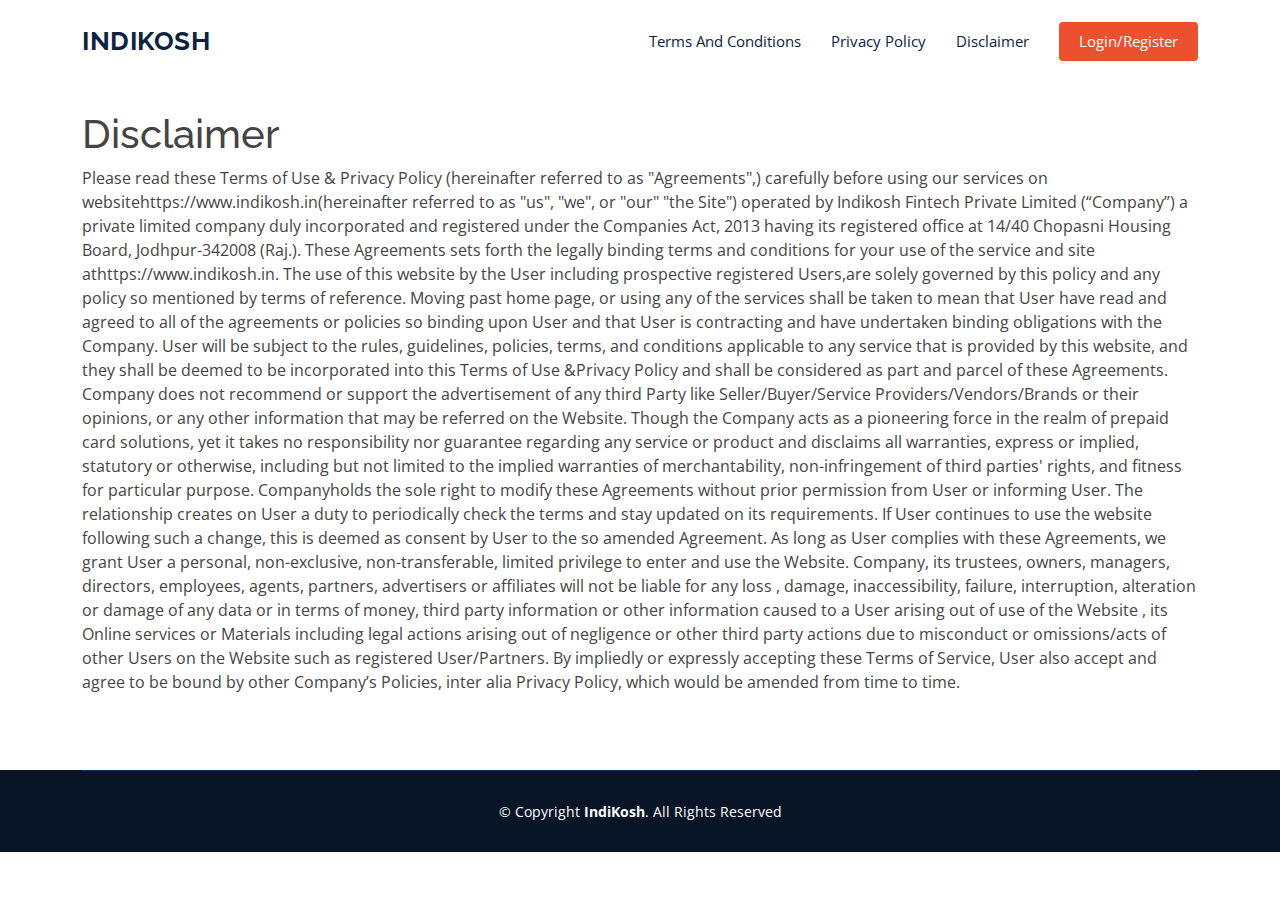
<file: Disclaimer.html>
<!DOCTYPE html>
<html lang="en">

<head>
    <meta charset="utf-8">
    <meta content="width=device-width, initial-scale=1.0" name="viewport">

    <title>IndiKosh</title>
    <meta content="" name="description">
    <meta content="" name="keywords">

    <!-- Favicons -->
    <link href="#" rel="icon">
    <link href="#" rel="apple-touch-icon">

    <!-- Google Fonts -->
    <link
        href="https://fonts.googleapis.com/css?family=Open+Sans:300,300i,400,400i,600,600i,700,700i|Raleway:300,300i,400,400i,500,500i,600,600i,700,700i|Poppins:300,300i,400,400i,500,500i,600,600i,700,700i"
        rel="stylesheet">

    <!-- Vendor CSS Files -->
    <link href="assets/vendor/animate.css/animate.min.css" rel="stylesheet">
    <link href="assets/vendor/aos/aos.css" rel="stylesheet">
    <link href="assets/vendor/bootstrap/css/bootstrap.min.css" rel="stylesheet">
    <link href="assets/vendor/bootstrap-icons/bootstrap-icons.css" rel="stylesheet">
    <link href="assets/vendor/boxicons/css/boxicons.min.css" rel="stylesheet">
    <link href="assets/vendor/glightbox/css/glightbox.min.css" rel="stylesheet">
    <link href="assets/vendor/remixicon/remixicon.css" rel="stylesheet">
    <link href="assets/vendor/swiper/swiper-bundle.min.css" rel="stylesheet">

    <!-- Template Main CSS File -->
    <link href="assets/css/style.css" rel="stylesheet">

    <!-- =======================================================
  * Template Name: Multi
  * Updated: Sep 18 2023 with Bootstrap v5.3.2
  * Template URL: https://bootstrapmade.com/multi-responsive-bootstrap-template/
  * Author: BootstrapMade.com
  * License: https://bootstrapmade.com/license/
  ======================================================== -->
</head>

<body>

    <!-- ======= Header ======= -->
    <header id="header" class="fixed-top">
        <div class="container d-flex align-items-center justify-content-between">

            <h1 class="logo"><a href="index.html">Indikosh</a></h1>
            <!-- Uncomment below if you prefer to use an image logo -->
            <!-- <a href="index.html" class="logo"><img src="assets/img/logo.png" alt="" class="img-fluid"></a>-->

            <nav id="navbar" class="navbar">
                <ul>
                    <li><a class="nav-link scrollto" href="terms and condition.html">Terms And Conditions</a></li>
          <li><a class="nav-link scrollto " href="privacy.html">Privacy Policy</a></li>
          <li><a class="nav-link scrollto" href="Disclaimer.html">Disclaimer</a></li>


                    
                    <li><a class="getstarted scrollto" href="https://app.indikosh.in">Login/Register</a></li>
                </ul>
                <i class="bi bi-list mobile-nav-toggle"></i>
            </nav><!-- .navbar -->

        </div>
    </header><!-- End Header -->
    <section style="margin-top: 50px;">
        <div class="container">
            <div class="row">
                <div class="col-lg-12 col-md-12 mb-12">
                    <h1>Disclaimer</h1>
                    <p>Please read these Terms of Use & Privacy Policy (hereinafter referred to as "Agreements",) carefully before using our services on websitehttps://www.indikosh.in(hereinafter referred to as "us", "we", or "our" "the Site") operated by Indikosh Fintech Private Limited (“Company”) a private limited company duly incorporated and registered under the Companies Act, 2013 having its registered office at 14/40 Chopasni Housing Board, Jodhpur-342008 (Raj.). These Agreements sets forth the legally binding terms and conditions for your use of the service and site athttps://www.indikosh.in. 
                        The use of this website by the User including prospective registered Users,are solely governed by this policy and any policy so mentioned by terms of reference. Moving past home page, or using any of the services shall be taken to mean that User have read and agreed to all of the agreements or policies so binding upon User and that User is contracting and have undertaken binding obligations with the Company.
                        User will be subject to the rules, guidelines, policies, terms, and conditions applicable to any service that is provided by this website, and they shall be deemed to be incorporated into this Terms of Use &Privacy Policy and shall be considered as part and parcel of these Agreements. 
                        Company does not recommend or support the advertisement of any third Party like Seller/Buyer/Service Providers/Vendors/Brands or their opinions, or any other information that may be referred on the Website. Though the Company acts as a pioneering force in the realm of prepaid card solutions, yet it takes no responsibility nor guarantee regarding any service or product and disclaims all warranties, express or implied, statutory or otherwise, including but not limited to the implied warranties of merchantability, non-infringement of third parties' rights, and fitness for particular purpose. 
                        Companyholds the sole right to modify these Agreements without prior permission from User or informing User. The relationship creates on User a duty to periodically check the terms and stay updated on its requirements.  If User continues to use the website following such a change, this is deemed as consent by User to the so amended Agreement. As long as User complies with these Agreements, we grant User a personal, non-exclusive, non-transferable, limited privilege to enter and use the Website.
                        Company, its trustees, owners, managers, directors, employees, agents, partners, advertisers or affiliates will not be liable for any loss , damage, inaccessibility, failure, interruption, alteration or damage of any data or in terms of money, third party information or other information caused to a User arising out of use of the Website , its Online services or Materials including legal actions arising out of negligence or other third party actions due to misconduct or omissions/acts of other Users on the Website such as registered User/Partners.
                        By impliedly or expressly accepting these Terms of Service, User also accept and agree to be bound by other Company’s Policies, inter alia Privacy Policy, which would be amended from time to time. 
                        </p>

    </section>



    <!-- ======= Footer ======= -->
    <footer id="footer">
        <!-- <div class="footer-top">
      <div class="container">
        <div class="row">

          <div class="col-lg-4 col-md-6">
            <div class="footer-info">
              <h3>IndiKosh</h3>
              <p class="pb-3"><em>Qui repudiandae et eum dolores alias sed ea. Qui suscipit veniam excepturi quod.</em></p>
              <p>
                A108 Adam Street <br>
                NY 535022, USA<br><br>
                <strong>Phone:</strong> +1 5589 55488 55<br>
                <strong>Email:</strong> info@example.com<br>
              </p>
              <div class="social-links mt-3">
                <a href="#" class="twitter"><i class="bx bxl-twitter"></i></a>
                <a href="#" class="facebook"><i class="bx bxl-facebook"></i></a>
                <a href="#" class="instagram"><i class="bx bxl-instagram"></i></a>
                
                <a href="#" class="linkedin"><i class="bx bxl-linkedin"></i></a>
              </div>
            </div>
          </div>

          <div class="col-lg-3 col-md-6 footer-links">
            <h4>Useful Links</h4>
            <ul>
              <li><i class="bx bx-chevron-right"></i> <a href="#">Privacy Policy</a></li>
              <li><i class="bx bx-chevron-right"></i> <a href="#">Terms and Conditions</a></li>
              <li><i class="bx bx-chevron-right"></i> <a href="#">Refung Policy</a></li>
              <li><i class="bx bx-chevron-right"></i> <a href="#">Conatct Us</a></li>
              
            </ul>
          </div> -->



        <!-- <div class="col-lg-4 col-md-6 footer-newsletter">
            <h4>Our Newsletter</h4>
            <p>Tamen quem nulla quae legam multos aute sint culpa legam noster magna</p>
            <form action="" method="post">
              <input type="email" name="email"><input type="submit" value="Subscribe">
            </form>

          </div>

        </div>
      </div>
    </div> -->

        <div class="container">
            <div class="copyright">
                &copy; Copyright <strong><span>IndiKosh</span></strong>. All Rights Reserved
            </div>

        </div>
    </footer><!-- End Footer -->

    <div id="preloader"></div>
    <a href="#" class="back-to-top d-flex align-items-center justify-content-center"><i
            class="bi bi-arrow-up-short"></i></a>

    <!-- Vendor JS Files -->
    <script src="assets/vendor/purecounter/purecounter_vanilla.js"></script>
    <script src="assets/vendor/aos/aos.js"></script>
    <script src="assets/vendor/bootstrap/js/bootstrap.bundle.min.js"></script>
    <script src="assets/vendor/glightbox/js/glightbox.min.js"></script>
    <script src="assets/vendor/isotope-layout/isotope.pkgd.min.js"></script>
    <script src="assets/vendor/swiper/swiper-bundle.min.js"></script>
    <script src="assets/vendor/php-email-form/validate.js"></script>

    <!-- Template Main JS File -->
    <script src="assets/js/main.js"></script>

</body>

</html>
</file>
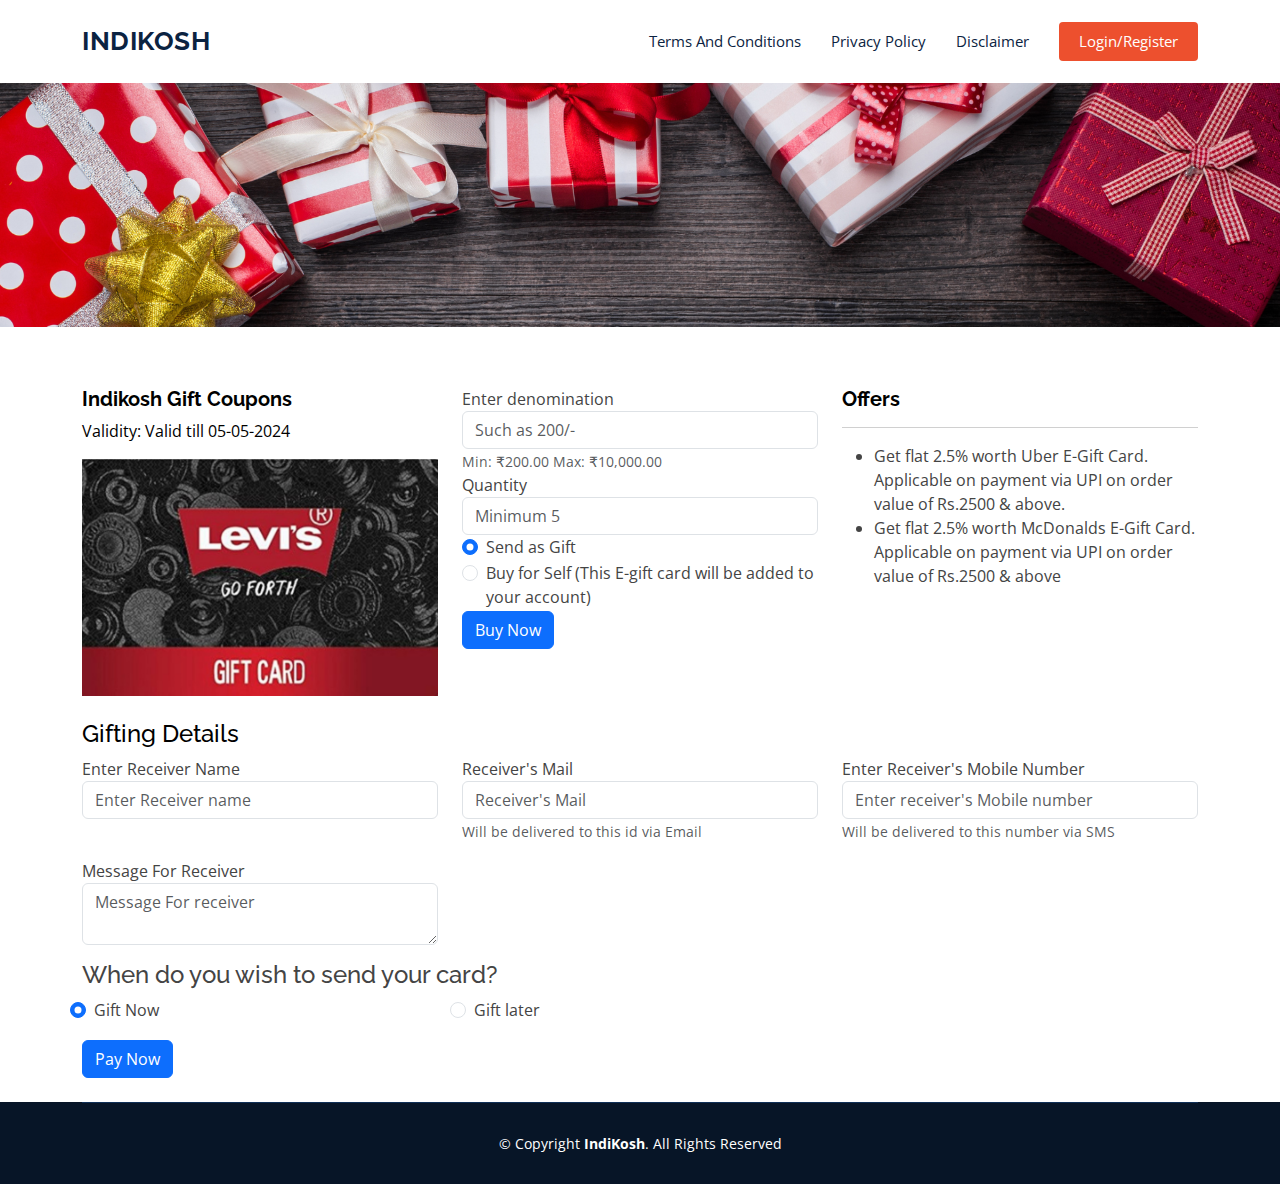
<file: pay.html>
<!DOCTYPE html>
<html lang="en">

<head>
  <meta charset="utf-8">
  <meta content="width=device-width, initial-scale=1.0" name="viewport">

  <title>IndiKosh</title>
  <meta content="" name="description">
  <meta content="" name="keywords">

  <!-- Favicons -->
  <link href="#" rel="icon">
  <link href="#" rel="apple-touch-icon">

  <!-- Google Fonts -->
  <link href="https://fonts.googleapis.com/css?family=Open+Sans:300,300i,400,400i,600,600i,700,700i|Raleway:300,300i,400,400i,500,500i,600,600i,700,700i|Poppins:300,300i,400,400i,500,500i,600,600i,700,700i" rel="stylesheet">

  <!-- Vendor CSS Files -->
  <link href="assets/vendor/animate.css/animate.min.css" rel="stylesheet">
  <link href="assets/vendor/aos/aos.css" rel="stylesheet">
  <link href="assets/vendor/bootstrap/css/bootstrap.min.css" rel="stylesheet">
  <link href="assets/vendor/bootstrap-icons/bootstrap-icons.css" rel="stylesheet">
  <link href="assets/vendor/boxicons/css/boxicons.min.css" rel="stylesheet">
  <link href="assets/vendor/glightbox/css/glightbox.min.css" rel="stylesheet">
  <link href="assets/vendor/remixicon/remixicon.css" rel="stylesheet">
  <link href="assets/vendor/swiper/swiper-bundle.min.css" rel="stylesheet">

  <!-- Template Main CSS File -->
  <link href="assets/css/style.css" rel="stylesheet">

  <!-- =======================================================
  * Template Name: Multi
  * Updated: Sep 18 2023 with Bootstrap v5.3.2
  * Template URL: https://bootstrapmade.com/multi-responsive-bootstrap-template/
  * Author: BootstrapMade.com
  * License: https://bootstrapmade.com/license/
  ======================================================== -->
</head>

<body>

  <!-- ======= Header ======= -->
  <header id="header" class="fixed-top">
    <div class="container d-flex align-items-center justify-content-between">

      <h1 class="logo"><a href="index.html">Indikosh</a></h1>
      <!-- Uncomment below if you prefer to use an image logo -->
      <!-- <a href="index.html" class="logo"><img src="assets/img/logo.png" alt="" class="img-fluid"></a>-->

      <nav id="navbar" class="navbar">
        <ul>
            <li><a class="nav-link scrollto" href="terms and condition.html">Terms And Conditions</a></li>
            <li><a class="nav-link scrollto " href="#">Privacy Policy</a></li>
            <li><a class="nav-link scrollto" href="Disclaimer.html">Disclaimer</a></li>
            
              
            
            
            <li><a class="getstarted scrollto" href="https://app.indikosh.in">Login/Register</a></li>
        </ul>
        <i class="bi bi-list mobile-nav-toggle"></i>
      </nav><!-- .navbar -->

    </div>
  </header>
  <section >
   
<img src="assets/img/slide/slide-4.png" width="100%" height="100%">

     

  </section>
  
    

    
    
    
  <div class="container">
    <div class="row">
        <div class="col-lg-4 col-md-6 mb-4">
            <h5 style="color: black;"><b>Indikosh Gift Coupons</b></h5>
            <p style="color: black;">Validity: Valid till 05-05-2024</p>
            <img src="assets/img/portfolio/portfolio-41.png" class="img-fluid" alt="Gift Coupons">
        </div>

        <div class="col-lg-4 col-md-6 mb-4">
            <form>
                <div class="form-group">
                    <label for="exampleInputEmail1">Enter denomination</label>
                    <input type="number" class="form-control" id="exampleInputEmail1" aria-describedby="emailHelp"
                        placeholder="Such as 200/-" required>
                    <small id="emailHelp" class="form-text text-muted">Min: ₹200.00 Max: ₹10,000.00</small>
                </div>
                <div class="form-group">
                    <label for="exampleInputPassword1">Quantity</label>
                    <input type="number" class="form-control" id="exampleInputPassword1" placeholder="Minimum 5"
                        required>
                </div>
                <div class="form-check">
                    <input class="form-check-input" type="radio" name="exampleRadios" id="exampleRadios1" value="option1"
                        checked>
                    <label class="form-check-label" for="exampleRadios1">
                        Send as Gift
                    </label>
                </div>
                <div class="form-check">
                    <input class="form-check-input" type="radio" name="exampleRadios" id="exampleRadios2" value="option2">
                    <label class="form-check-label" for="exampleRadios2">
                        Buy for Self (This E-gift card will be added to your account)
                    </label>
                </div>

                <button type="submit" class="btn btn-primary">Buy Now</button>
            </form>
        </div>

        <div class="col-lg-4 mb-4">
            <h5 style="color: black;"><b>Offers</b></h5>
            <hr>
            <ul>
                <li>Get flat 2.5% worth Uber E-Gift Card. Applicable on payment via UPI on order value of Rs.2500 &
                    above.</li>
                <li>Get flat 2.5% worth McDonalds E-Gift Card. Applicable on payment via UPI on order value of Rs.2500 &
                    above</li>
            </ul>
        </div>
    </div>
</div>

<div class="col-lg-12 col-md-12 mb-4">
    <form>
        <!-- Gifting Details Section -->
        <div class="container">
            <div class="row">
                <div class="col-12">
                    <h4 style="color: black;">Gifting Details</h4>
                </div>
                <div class="form-group col-lg-4 col-md-6">
                    <label for="receiverName">Enter Receiver Name</label>
                    <input type="text" class="form-control" id="receiverName" placeholder="Enter Receiver name" required>
                </div>
                <div class="form-group col-lg-4 col-md-6">
                    <label for="receiverEmail">Receiver's Mail</label>
                    <input type="email" class="form-control" id="receiverEmail" placeholder="Receiver's Mail" required>
                    <small class="form-text text-muted">Will be delivered to this id via Email</small>
                </div>
                <div class="form-group col-lg-4 col-md-6">
                    <label for="receiverMobile">Enter Receiver's Mobile Number</label>
                    <input type="number" class="form-control" id="receiverMobile" placeholder="Enter receiver's Mobile number" required>
                    <small class="form-text text-muted">Will be delivered to this number via SMS</small>
                </div>
            </div>
        </div>

        <!-- Message for Receiver Section -->
        <div class="container mt-3">
            <div class="row">
                <div class="form-group col-lg-4 col-md-6">
                    <label for="message">Message For Receiver</label>
                    <textarea class="form-control" id="message" placeholder="Message For receiver" required></textarea>
                </div>
            </div>
        </div>

        <!-- Gift Timing Section -->
        <div class="container mt-3">
            <div class="row">
                <div class="col-12">
                    <h4>When do you wish to send your card?</h4>
                </div>
                <div class="form-check col-lg-4 col-md-6">
                    <input class="form-check-input" type="radio" name="exampleRadios" id="exampleRadios1" value="option1" checked>
                    <label class="form-check-label" for="exampleRadios1">Gift Now</label>
                </div>
                <div class="form-check col-lg-4 col-md-6">
                    <input class="form-check-input" type="radio" name="exampleRadios" id="exampleRadios2" value="option2">
                    <label class="form-check-label" for="exampleRadios2">Gift later</label>
                </div>
                <div class="form-group col-12">
                    <button type="submit" class="btn btn-primary mt-3">Pay Now</button>
                </div>
            </div>
        </div>
    </form>
</div>

















  
  
  <footer id="footer">
    <div class="container">
        <div class="copyright">
          &copy; Copyright <strong><span>IndiKosh</span></strong>. All Rights Reserved
        </div>
       
      </div>
    </footer><!-- End Footer -->

  
    <div id="preloader"></div>
    <a href="#" class="back-to-top d-flex align-items-center justify-content-center"><i class="bi bi-arrow-up-short"></i></a>
  
    <!-- Vendor JS Files -->
    <script src="assets/vendor/purecounter/purecounter_vanilla.js"></script>
    <script src="assets/vendor/aos/aos.js"></script>
    <script src="assets/vendor/bootstrap/js/bootstrap.bundle.min.js"></script>
    <script src="assets/vendor/glightbox/js/glightbox.min.js"></script>
    <script src="assets/vendor/isotope-layout/isotope.pkgd.min.js"></script>
    <script src="assets/vendor/swiper/swiper-bundle.min.js"></script>
    <script src="assets/vendor/php-email-form/validate.js"></script>
  
    <!-- Template Main JS File -->
    <script src="assets/js/main.js"></script>
  
  </body>
  
  </html>
</file>
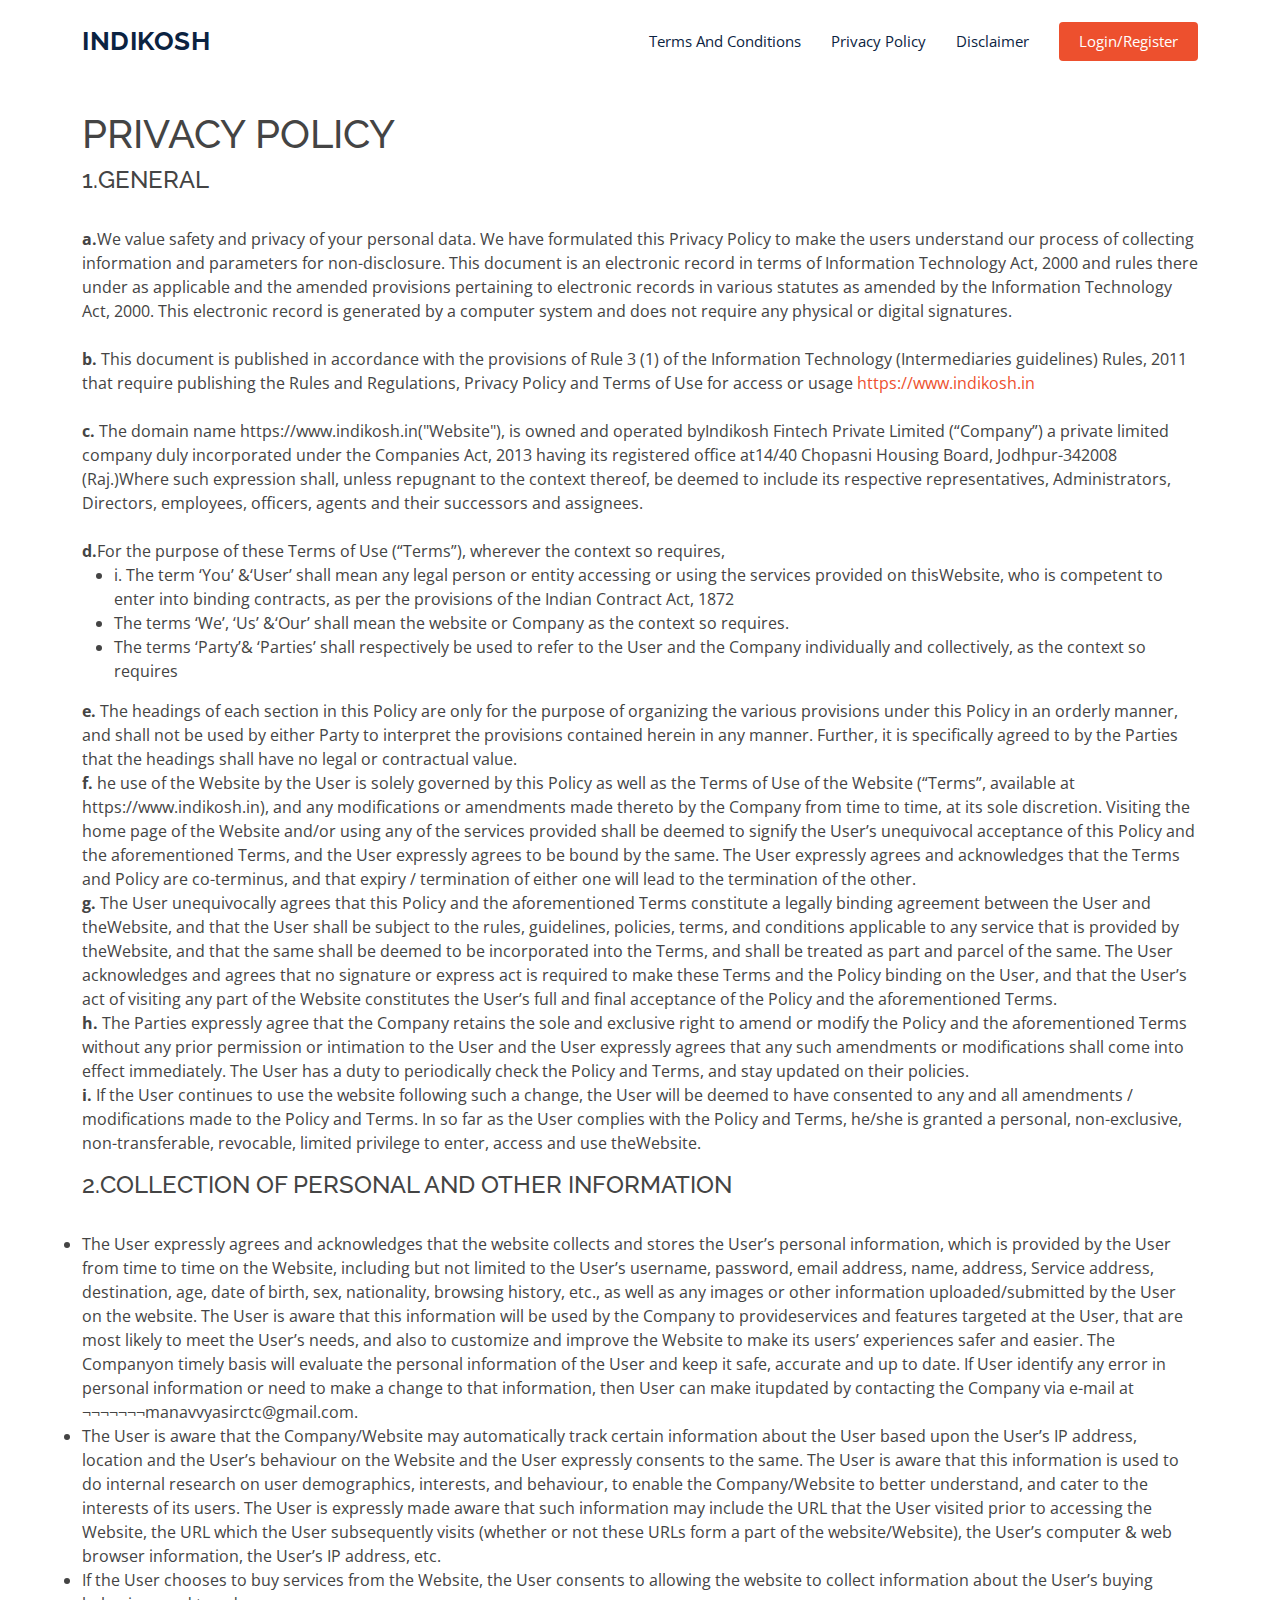
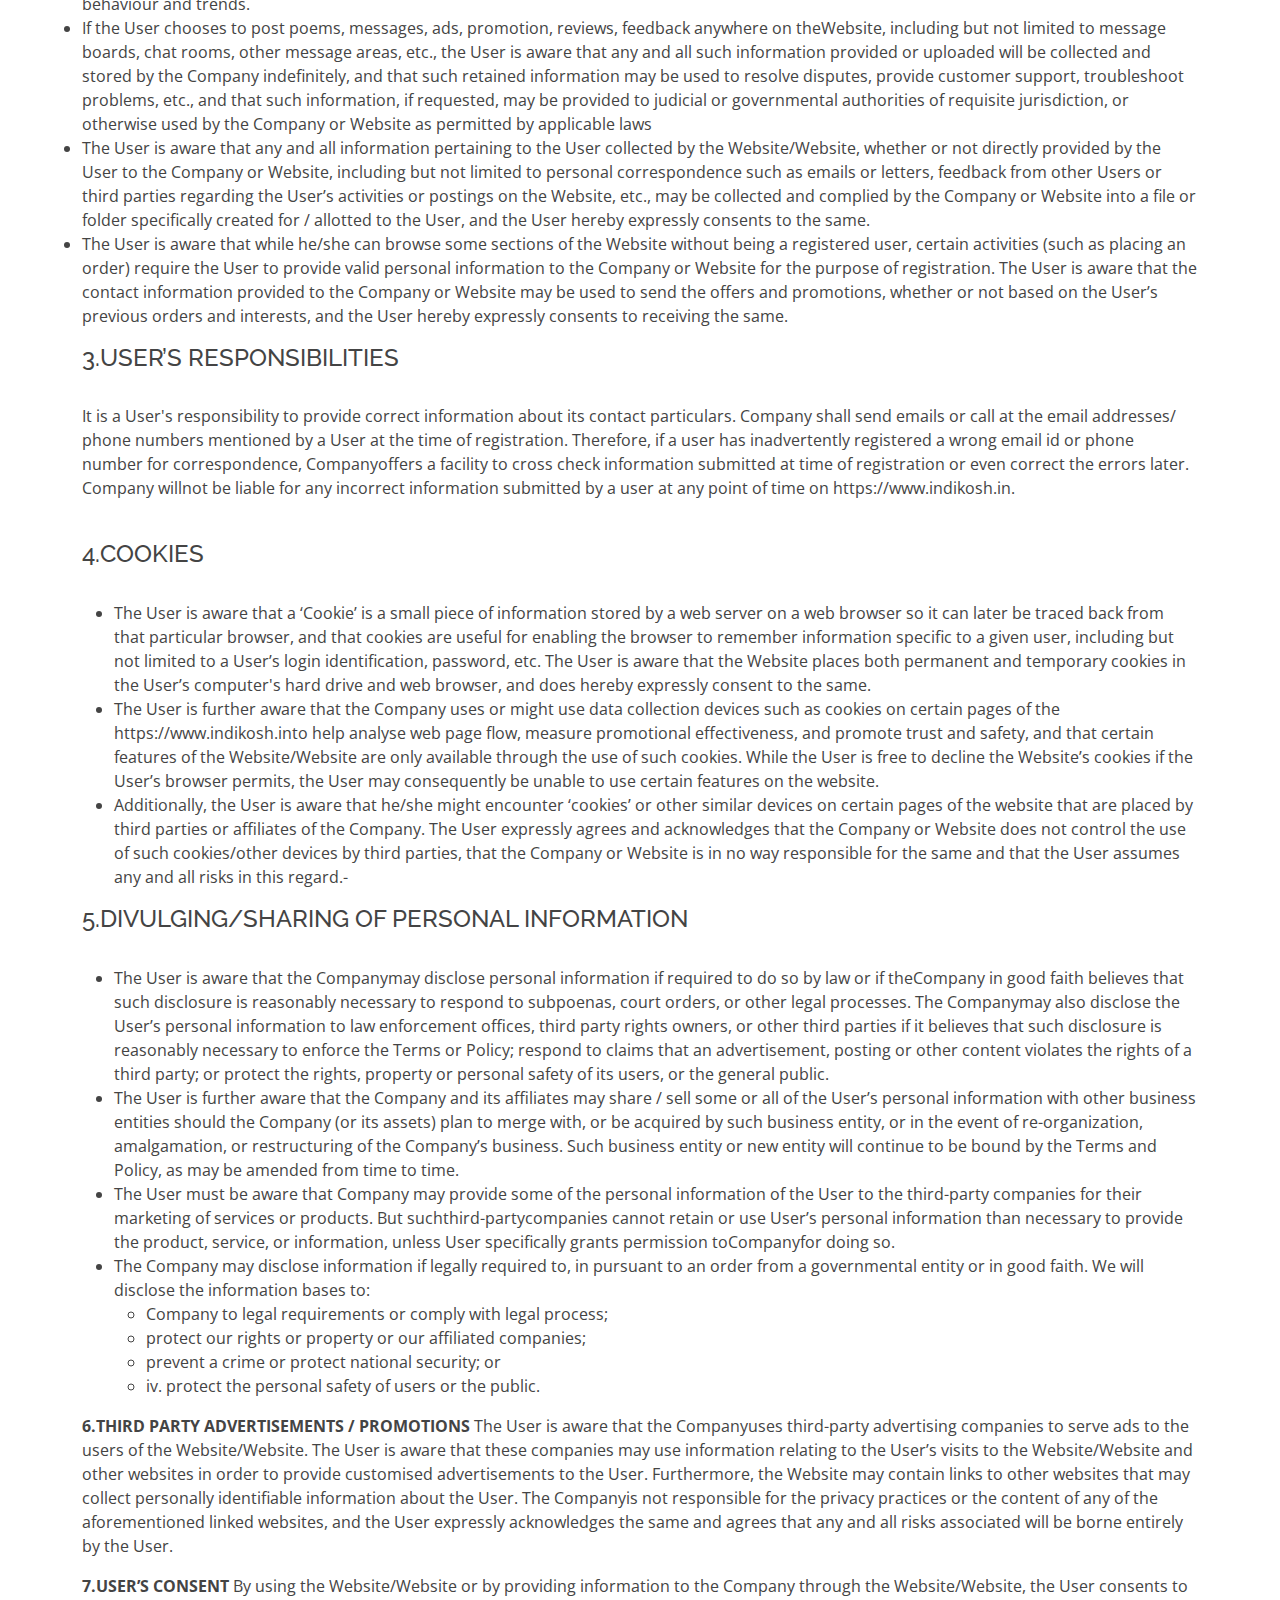
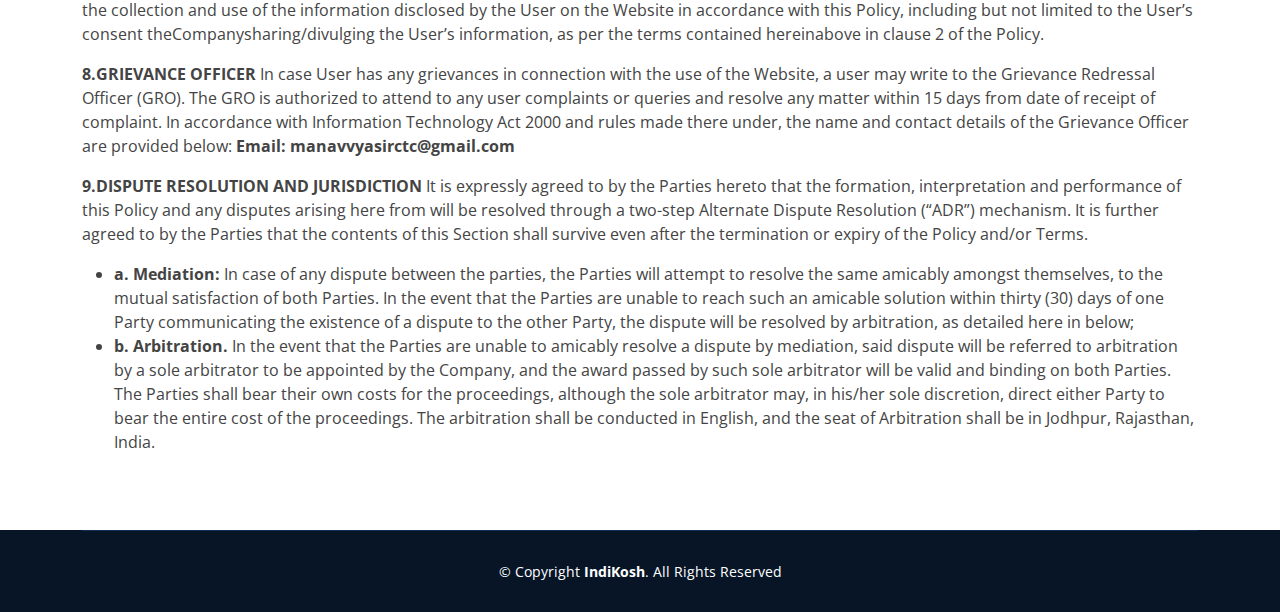
<file: privacy.html>
<!DOCTYPE html>
<html lang="en">

<head>
    <meta charset="utf-8">
    <meta content="width=device-width, initial-scale=1.0" name="viewport">

    <title>IndiKosh</title>
    <meta content="" name="description">
    <meta content="" name="keywords">

    <!-- Favicons -->
    <link href="#" rel="icon">
    <link href="#" rel="apple-touch-icon">

    <!-- Google Fonts -->
    <link
        href="https://fonts.googleapis.com/css?family=Open+Sans:300,300i,400,400i,600,600i,700,700i|Raleway:300,300i,400,400i,500,500i,600,600i,700,700i|Poppins:300,300i,400,400i,500,500i,600,600i,700,700i"
        rel="stylesheet">

    <!-- Vendor CSS Files -->
    <link href="assets/vendor/animate.css/animate.min.css" rel="stylesheet">
    <link href="assets/vendor/aos/aos.css" rel="stylesheet">
    <link href="assets/vendor/bootstrap/css/bootstrap.min.css" rel="stylesheet">
    <link href="assets/vendor/bootstrap-icons/bootstrap-icons.css" rel="stylesheet">
    <link href="assets/vendor/boxicons/css/boxicons.min.css" rel="stylesheet">
    <link href="assets/vendor/glightbox/css/glightbox.min.css" rel="stylesheet">
    <link href="assets/vendor/remixicon/remixicon.css" rel="stylesheet">
    <link href="assets/vendor/swiper/swiper-bundle.min.css" rel="stylesheet">

    <!-- Template Main CSS File -->
    <link href="assets/css/style.css" rel="stylesheet">

    <!-- =======================================================
  * Template Name: Multi
  * Updated: Sep 18 2023 with Bootstrap v5.3.2
  * Template URL: https://bootstrapmade.com/multi-responsive-bootstrap-template/
  * Author: BootstrapMade.com
  * License: https://bootstrapmade.com/license/
  ======================================================== -->
</head>

<body>

    <!-- ======= Header ======= -->
    <header id="header" class="fixed-top">
        <div class="container d-flex align-items-center justify-content-between">

            <h1 class="logo"><a href="index.html">Indikosh</a></h1>
            <!-- Uncomment below if you prefer to use an image logo -->
            <!-- <a href="index.html" class="logo"><img src="assets/img/logo.png" alt="" class="img-fluid"></a>-->

            <nav id="navbar" class="navbar">
                <ul>
                    <li><a class="nav-link scrollto" href="terms and condition.html">Terms And Conditions</a></li>
          <li><a class="nav-link scrollto " href="privacy.html">Privacy Policy</a></li>
          <li><a class="nav-link scrollto" href="Disclaimer.html">Disclaimer</a></li>


                   
                    <li><a class="getstarted scrollto" href="https://app.indikosh.in">Login/Register</a></li>
                </ul>
                <i class="bi bi-list mobile-nav-toggle"></i>
            </nav><!-- .navbar -->

        </div>
    </header><!-- End Header -->
    <section style="margin-top: 50px;">
        <div class="container">
            <div class="row">
                <div class="col-lg-12 col-md-12 mb-12">
                    <h1>PRIVACY POLICY</h1>
                    <h4>1.GENERAL</h4><br>
                        <b>a.</b>We value safety and privacy of your personal data. We have formulated this Privacy Policy to make the users understand our process of collecting information and parameters for non-disclosure. This document is an electronic record in terms of Information Technology Act, 2000 and rules there under as applicable and the amended provisions pertaining to electronic records in various statutes as amended by the Information Technology Act, 2000. This electronic record is generated by 
                        a computer system and does not require any physical or digital signatures.<br><br>

                        <b>b.</b> 
                        This document is published in accordance 
                        with the provisions of Rule 3 (1) of the Information Technology (Intermediaries 
                        guidelines) Rules, 2011 that require publishing the Rules and Regulations, Privacy 
                        Policy and Terms of Use for access or usage
                         <a
                                href="www.indikosh.in">https://www.indikosh.in</a><br>
                        <br>
                        <b>c.</b>
                    The domain name https://www.indikosh.in("Website"), is owned and operated byIndikosh Fintech Private Limited (“Company”) a private limited company duly incorporated under the Companies Act, 2013 having its registered office at14/40 Chopasni Housing Board, Jodhpur-342008 (Raj.)Where such expression shall, unless repugnant to the context thereof, be deemed to include its respective representatives,
                        Administrators, Directors, employees, officers, agents and their successors and assignees.<br><br>

                        <b>d.</b>For the purpose of these Terms of Use (“Terms”), wherever the context so requires, 
                        <ul>
                            <li>	i.	The term ‘You’ &‘User’ shall mean any legal person or entity accessing or using the services provided on thisWebsite, who is competent to enter into binding contracts, as per the provisions of the Indian Contract Act, 1872</li>
                            <li>The terms ‘We’, ‘Us’ &‘Our’ shall mean the website or Company as the context so requires.</li>
                            <li>	The terms ‘Party’& ‘Parties’ shall respectively be used to refer to the User and the Company individually and 
                                collectively, as the context so requires</li>
                                
                            


                        </ul>
                        <b>e.</b>
                        
                    The headings of each section in this Policy are only for the purpose of organizing the various provisions under this Policy in an orderly manner, and shall not be used by either Party to interpret the provisions contained herein in any manner. Further, it is specifically agreed to by the Parties that the 
                        headings shall have no legal or contractual value.<br>
                        <b>f.</b>
                        
                        he use of the Website by the User is solely governed by this Policy as well as the Terms of Use of the Website (“Terms”, available at https://www.indikosh.in), and any modifications or amendments made thereto by the Company from time to time, at its sole discretion. Visiting the home page of the Website and/or using any of the services provided shall be deemed to signify the User’s unequivocal acceptance of this Policy and the aforementioned Terms, and the User expressly agrees to be bound by the same. The User expressly agrees and acknowledges that the Terms and Policy are co-terminus,
                         and that expiry / termination of either one will lead to the termination of the other.<br>
                         <b>g.</b>
                         The User unequivocally agrees that this Policy and the aforementioned Terms constitute a legally binding agreement between the User and theWebsite, and that the User shall be subject to the rules, guidelines, policies, terms, and conditions applicable to any service that is provided by theWebsite, and that the same shall be deemed to be incorporated into the Terms, and shall be treated as part and parcel of the same. The User acknowledges and agrees that no signature or express act is required to make these Terms and the Policy binding on the User, and that the User’s act of visiting any part of the Website constitutes the User’s full
                          and final acceptance of the Policy and the aforementioned Terms.<br>
                          <b>h.</b>
                          The Parties expressly agree that the Company retains the sole and exclusive right to amend or modify the Policy and the aforementioned Terms without any prior permission or intimation to the User and the User expressly agrees that any such amendments or modifications shall come into effect immediately. The User has a duty to periodically check the Policy and Terms, and stay updated on their policies.<br>
                          <b>i.</b>
                          If the User continues to use the website following such a change, the User will be deemed to have consented to any and all amendments / modifications made to the Policy and Terms. In so far as the User complies with the Policy and Terms, he/she is granted a personal, non-exclusive, non-transferable, revocable, limited privilege to enter, access and use theWebsite.<br>
                    
                    </p>
                    <p><h4>2.COLLECTION OF PERSONAL AND OTHER INFORMATION</h4><br>
                        <li>The User expressly agrees and acknowledges that the website collects and stores the User’s personal information, which is provided by the User from time to time on the Website, including but not limited to the User’s username, password, email address, name, address, Service address, destination, age, date of birth, sex, nationality, browsing history, etc., as well as any images or other information uploaded/submitted by the User on the website. The User is aware that this information will be used by the Company to provideservices and features targeted at the User, that are most likely to meet the User’s needs, and also to customize and improve the Website to make its users’ experiences safer and easier. The Companyon timely basis will evaluate the personal information of the User and keep it safe, accurate and up to date. If User identify any error in personal information or need to make a change to that information, then User can make itupdated by contacting the Company via e-mail at ¬¬¬¬¬¬¬manavvyasirctc@gmail.com.</li>
                        <li>The User is aware that the Company/Website may automatically track certain information about the User based upon the User’s IP address, location and the User’s behaviour on the Website and the User expressly consents to the same. The User is aware that this information is used to do internal research on user demographics, interests, and behaviour, to enable the Company/Website to better understand, and cater to the interests of its users. The User is expressly made aware that such information may include the URL that the User visited prior to accessing the Website, the URL which the User subsequently visits (whether or not these URLs form a part of the website/Website), the User’s computer & web browser information, the User’s IP address, etc.</li>
                        <li>If the User chooses to buy services from the Website, the User consents to allowing the website to collect information about the User’s buying behaviour and trends.</li>
                        <li>If the User chooses to post poems, messages, ads, promotion, reviews, feedback anywhere on theWebsite, including but not limited to message boards, chat rooms, other message areas, etc., the User is aware that any and all such information provided or uploaded will be collected and stored by the Company indefinitely, and that such retained information may be used to resolve disputes, provide customer support, troubleshoot problems, etc., and that such information, if requested,  may be provided to judicial or governmental authorities of requisite jurisdiction, or otherwise used by the Company or Website as permitted by applicable laws</li>
                        <li>The User is aware that any and all information pertaining to the User collected by the Website/Website, whether or not directly provided by the User to the Company or Website, including but not limited to personal correspondence such as emails or letters, feedback from other Users or third parties regarding the User’s activities or postings on the Website, etc., may be collected and complied by the Company or Website into a file or folder specifically created for / allotted to the User, and the User hereby expressly consents to the same.</li>
                        <li>The User is aware that while he/she can browse some sections of the Website without being a registered user, certain activities (such as placing an order) require the User to provide valid personal information to the Company or Website for the purpose of registration. The User is aware that the contact information provided to the Company or Website may be used to send the offers and promotions, whether or not based on the User’s previous orders and interests, and the User hereby expressly consents to receiving the same.</li>
                    </p>
                    <p><h4>3.USER’S RESPONSIBILITIES</h4><br>
                        It is a User's responsibility to provide correct information about its contact particulars. Company shall send emails or call at the email addresses/ phone numbers mentioned by a User at the time of registration. Therefore, if a user has inadvertently registered a wrong email id or phone number for correspondence, Companyoffers a facility to cross check information submitted at time of registration or even correct the errors later. Company willnot be liable for any incorrect information submitted by a user at any point of time on https://www.indikosh.in.<br><br>
                    </p>
                    <p><h4>4.COOKIES</h4><br>
                        
                        <ul>
                            <li>The User is aware that a ‘Cookie’ is a small piece of information stored by a web server on a web browser so it can later be traced back from that particular browser, and that cookies are useful for enabling the browser to remember information specific to a given user, including but not limited to a User’s login identification, password, etc. The User is aware that the Website places both permanent and temporary cookies in the User’s computer's hard drive and web browser, and does hereby expressly consent to the same. </li>
                            <li>The User is further aware that the Company uses or might use data collection devices such as cookies on certain pages of the https://www.indikosh.into help analyse web page flow, measure promotional effectiveness, and promote trust and safety, and that certain features of the Website/Website are only available through the use of such cookies. While the User is free to decline the Website’s cookies if the User’s browser permits, the User may consequently be unable to use certain features on the website. </li>
                            <li>Additionally, the User is aware that he/she might encounter ‘cookies’ or other similar devices on certain pages of the website that are placed by third parties or affiliates of the Company. The User expressly agrees and acknowledges that the Company or Website does not control the use of such cookies/other devices by third parties, that the Company or Website is in no way responsible for the same and that the User assumes any and all risks in this regard.-</li>
                        </ul>
                    </p>
                    
                    <h4>5.DIVULGING/SHARING OF PERSONAL INFORMATION</h4><br>
                       <ul>
                        <li>The User is aware that the Companymay disclose personal information if required to do so by law or if theCompany in good faith believes that such disclosure is reasonably necessary to respond to subpoenas, court orders, or other legal processes. The Companymay also disclose the User’s personal information to law enforcement offices, third party rights owners, or other third parties if it believes that such disclosure is reasonably necessary to enforce the Terms or Policy; respond to claims that an advertisement, posting or other content violates the rights of a third party; or protect the rights, property or personal safety of its users, or the general public. </li>
                        <li>The User is further aware that the Company and its affiliates may share / sell some or all of the User’s personal information with other business entities should the Company (or its assets) plan to merge with, or be acquired by such business entity, or in the event of re-organization, amalgamation, or restructuring of the Company’s business. Such business entity or new entity will continue to be bound by the Terms and Policy, as may be amended from time to time.</li>
                        <li>The User must be aware that Company may provide some of the personal information of the User to the third-party companies for their marketing of services or products. But suchthird-partycompanies cannot retain or use User’s personal information than necessary to provide the product, service, or information, unless User specifically grants permission toCompanyfor doing so. </li>
                        <li>The Company may disclose information if legally required to, in pursuant to an order from a governmental entity or in good faith. We will disclose 	the information bases to:
                            <ul> 
                            <li>Company to legal requirements or comply with legal process;</li>
                            <li>protect our rights or property or our affiliated companies;</li>
                            <li>prevent a crime or protect national security; or </li>
                            <li>iv.	protect the personal safety of users or the public. </li>
                            </ul>
                        </li>
                        </ul>
                    </p>
                    <p><b>6.THIRD PARTY ADVERTISEMENTS / PROMOTIONS</b>
                        The User is aware that the Companyuses third-party advertising companies to serve ads to the users of the Website/Website. The User is aware that these companies may use information relating to the User’s visits to the Website/Website and other websites in order to provide customised advertisements to the User. Furthermore, the Website may contain links to other websites that may collect personally identifiable information about the User. The Companyis not responsible for the privacy practices or the content of any of the aforementioned linked websites, and the User expressly acknowledges the same and agrees that any and all risks associated will be borne entirely by the User.</p>
                        <p>
<b>7.USER’S CONSENT</b>
By using the Website/Website or by providing information to the Company through the Website/Website, the User consents to the collection and use of the information disclosed by the User on the Website in accordance with this Policy, including but not limited to the User’s consent theCompanysharing/divulging the User’s information, as per the terms contained hereinabove in clause 2 of the Policy.

                        </p>
                        <p><b>8.GRIEVANCE OFFICER</b>
                            In case User has any grievances in connection with the use of the Website, a 	user may write to the Grievance Redressal Officer (GRO). The GRO is authorized to attend to any user complaints or queries and resolve any matter within 15 days from date of receipt of complaint.
                            In accordance with Information Technology Act 2000 and rules made there under, the name and contact details of the Grievance Officer are provided below:
                           <b> Email: manavvyasirctc@gmail.com</b>
                            </p>
                            <p><b>9.DISPUTE RESOLUTION AND JURISDICTION</b>
                                It is expressly agreed to by the Parties hereto that the formation, interpretation and performance of this Policy and any disputes arising here from will be resolved through a two-step Alternate Dispute Resolution (“ADR”) mechanism. It is further agreed to by the Parties that the contents of this Section shall survive even after the termination or expiry of the Policy and/or Terms. 
                            <ul>
                                <li><b>a. Mediation:</b> In case of any dispute between the parties, the Parties will attempt to resolve the same amicably amongst themselves, to the mutual satisfaction of both Parties. In the event that the Parties are unable to reach such an amicable solution within thirty (30) days of one Party communicating the existence of a dispute to the other Party, the dispute will be resolved by arbitration, as detailed here in below; </li>
                                <li><b>b. Arbitration.</b> In the event that the Parties are unable to amicably resolve a dispute by mediation, said dispute will be referred to arbitration by a sole arbitrator to be appointed by the Company, and the award passed by such sole arbitrator will be valid and binding on both Parties. The Parties shall bear their own costs for the proceedings, although the sole arbitrator may, in his/her sole discretion, direct either Party to bear the entire cost of the proceedings. The arbitration shall be conducted in English, and the seat of Arbitration shall be in Jodhpur, Rajasthan, India.</li>
                                



                            </ul>
                            
                            </p>
                    </div>
                    </div>
    </section>



    <!-- ======= Footer ======= -->
    <footer id="footer">
        <!-- <div class="footer-top">
      <div class="container">
        <div class="row">

          <div class="col-lg-4 col-md-6">
            <div class="footer-info">
              <h3>IndiKosh</h3>
              <p class="pb-3"><em>Qui repudiandae et eum dolores alias sed ea. Qui suscipit veniam excepturi quod.</em></p>
              <p>
                A108 Adam Street <br>
                NY 535022, USA<br><br>
                <strong>Phone:</strong> +1 5589 55488 55<br>
                <strong>Email:</strong> info@example.com<br>
              </p>
              <div class="social-links mt-3">
                <a href="#" class="twitter"><i class="bx bxl-twitter"></i></a>
                <a href="#" class="facebook"><i class="bx bxl-facebook"></i></a>
                <a href="#" class="instagram"><i class="bx bxl-instagram"></i></a>
                
                <a href="#" class="linkedin"><i class="bx bxl-linkedin"></i></a>
              </div>
            </div>
          </div>

          <div class="col-lg-3 col-md-6 footer-links">
            <h4>Useful Links</h4>
            <ul>
              <li><i class="bx bx-chevron-right"></i> <a href="#">Privacy Policy</a></li>
              <li><i class="bx bx-chevron-right"></i> <a href="#">Terms and Conditions</a></li>
              <li><i class="bx bx-chevron-right"></i> <a href="#">Refung Policy</a></li>
              <li><i class="bx bx-chevron-right"></i> <a href="#">Conatct Us</a></li>
              
            </ul>
          </div> -->



        <!-- <div class="col-lg-4 col-md-6 footer-newsletter">
            <h4>Our Newsletter</h4>
            <p>Tamen quem nulla quae legam multos aute sint culpa legam noster magna</p>
            <form action="" method="post">
              <input type="email" name="email"><input type="submit" value="Subscribe">
            </form>

          </div>

        </div>
      </div>
    </div> -->

        <div class="container">
            <div class="copyright">
                &copy; Copyright <strong><span>IndiKosh</span></strong>. All Rights Reserved
            </div>

        </div>
    </footer><!-- End Footer -->

    <div id="preloader"></div>
    <a href="#" class="back-to-top d-flex align-items-center justify-content-center"><i
            class="bi bi-arrow-up-short"></i></a>

    <!-- Vendor JS Files -->
    <script src="assets/vendor/purecounter/purecounter_vanilla.js"></script>
    <script src="assets/vendor/aos/aos.js"></script>
    <script src="assets/vendor/bootstrap/js/bootstrap.bundle.min.js"></script>
    <script src="assets/vendor/glightbox/js/glightbox.min.js"></script>
    <script src="assets/vendor/isotope-layout/isotope.pkgd.min.js"></script>
    <script src="assets/vendor/swiper/swiper-bundle.min.js"></script>
    <script src="assets/vendor/php-email-form/validate.js"></script>

    <!-- Template Main JS File -->
    <script src="assets/js/main.js"></script>

</body>

</html>
</file>
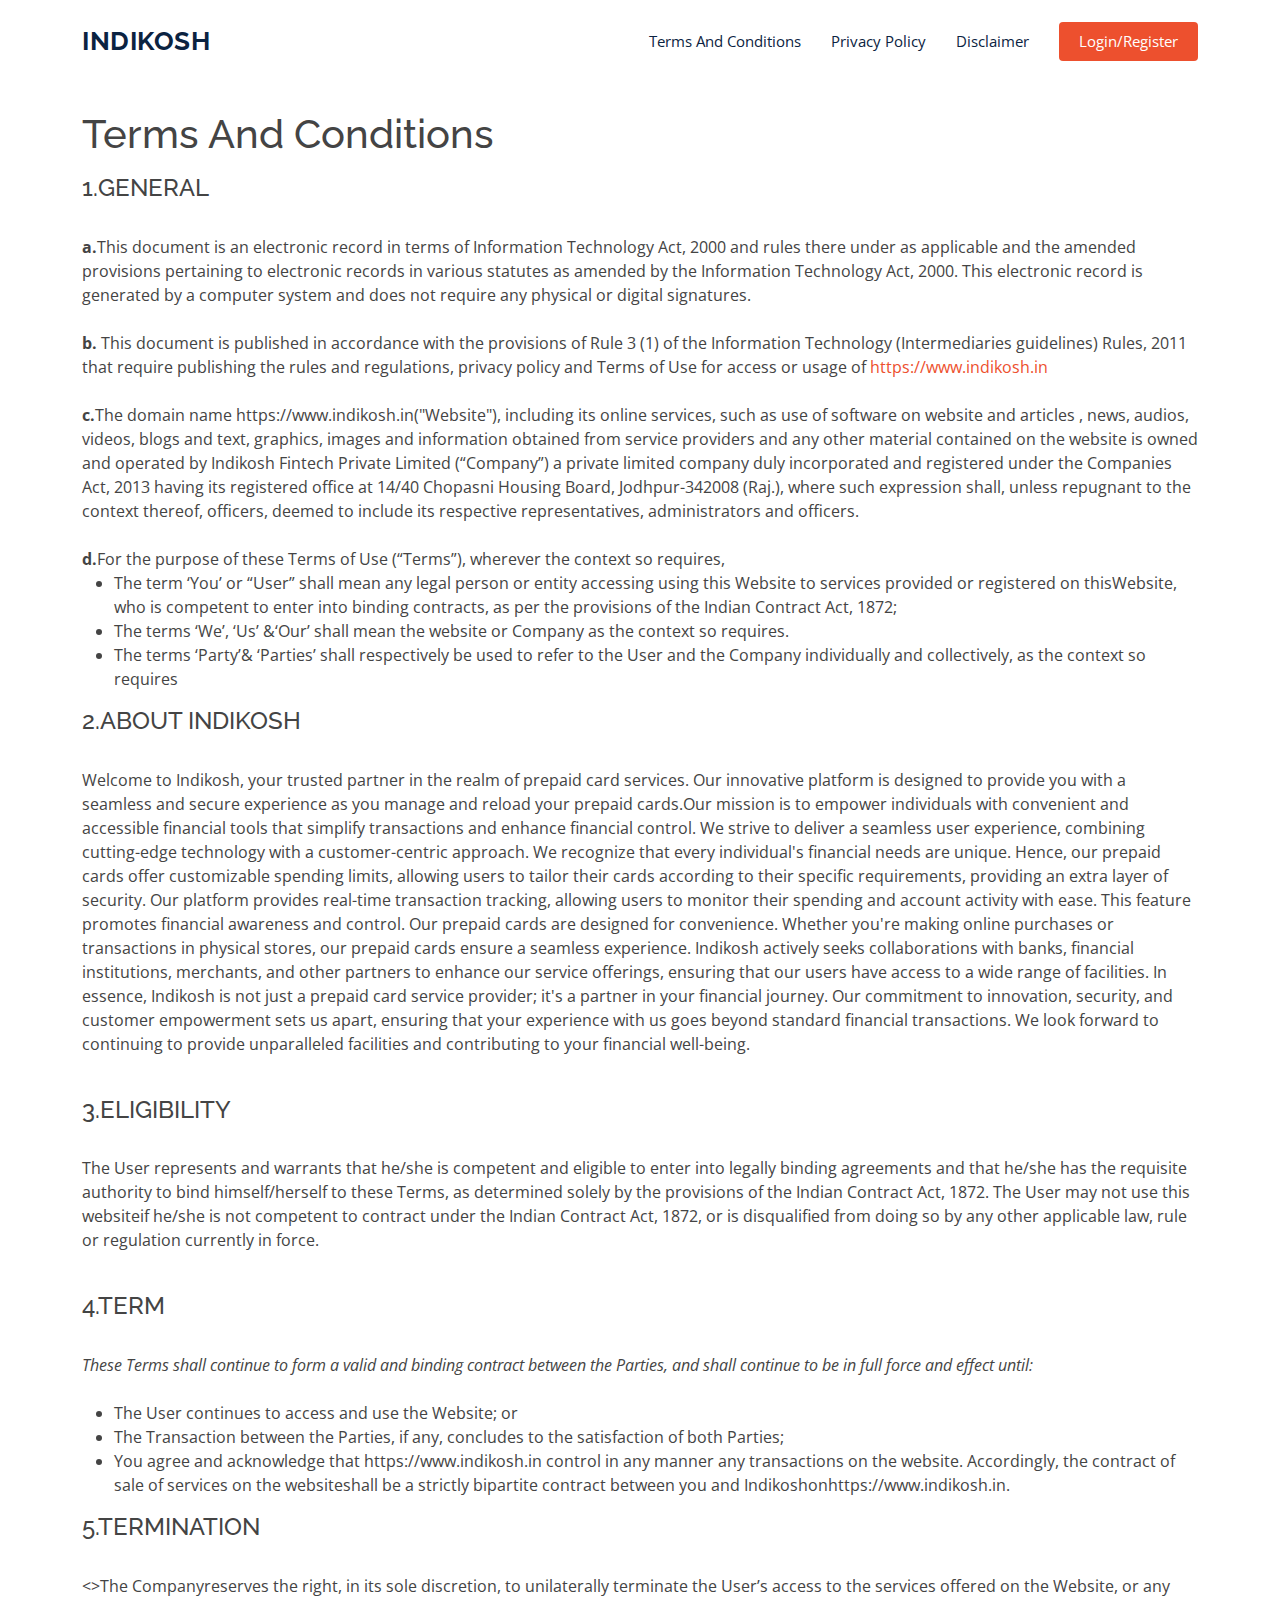
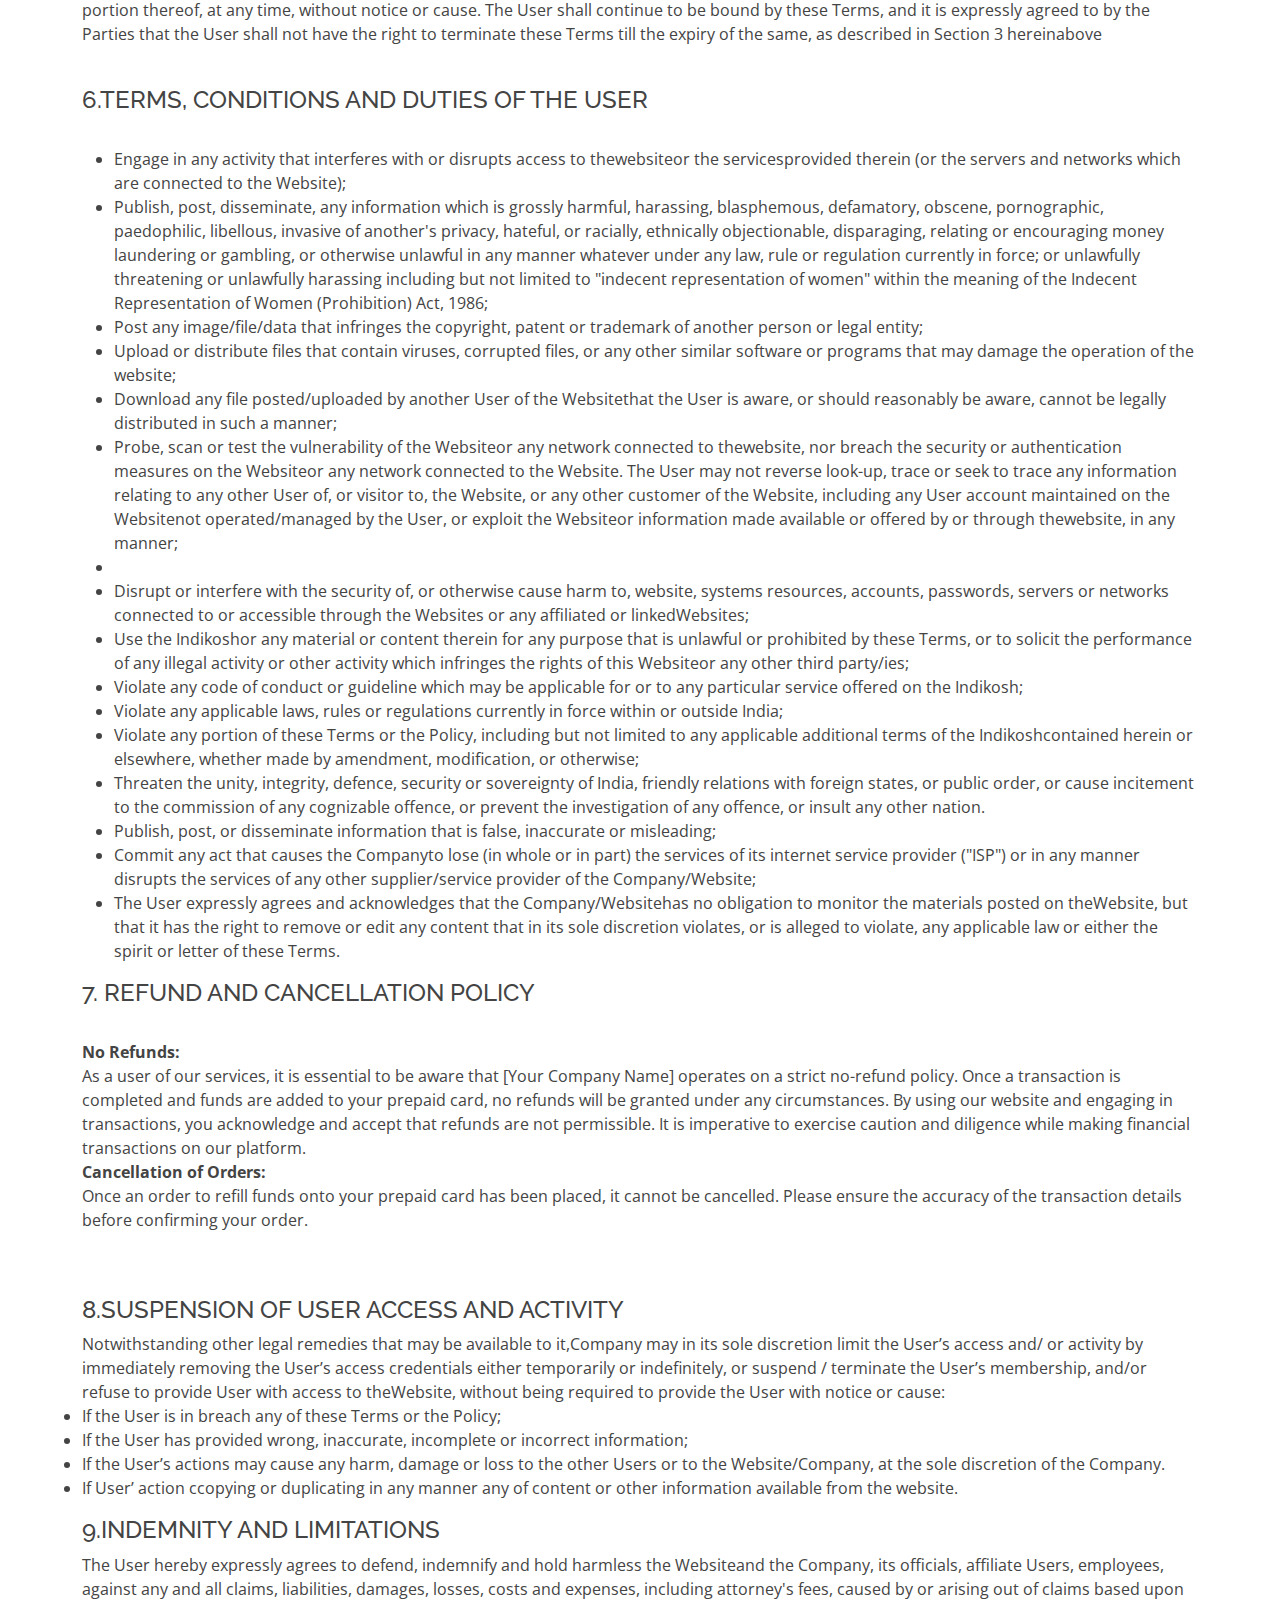
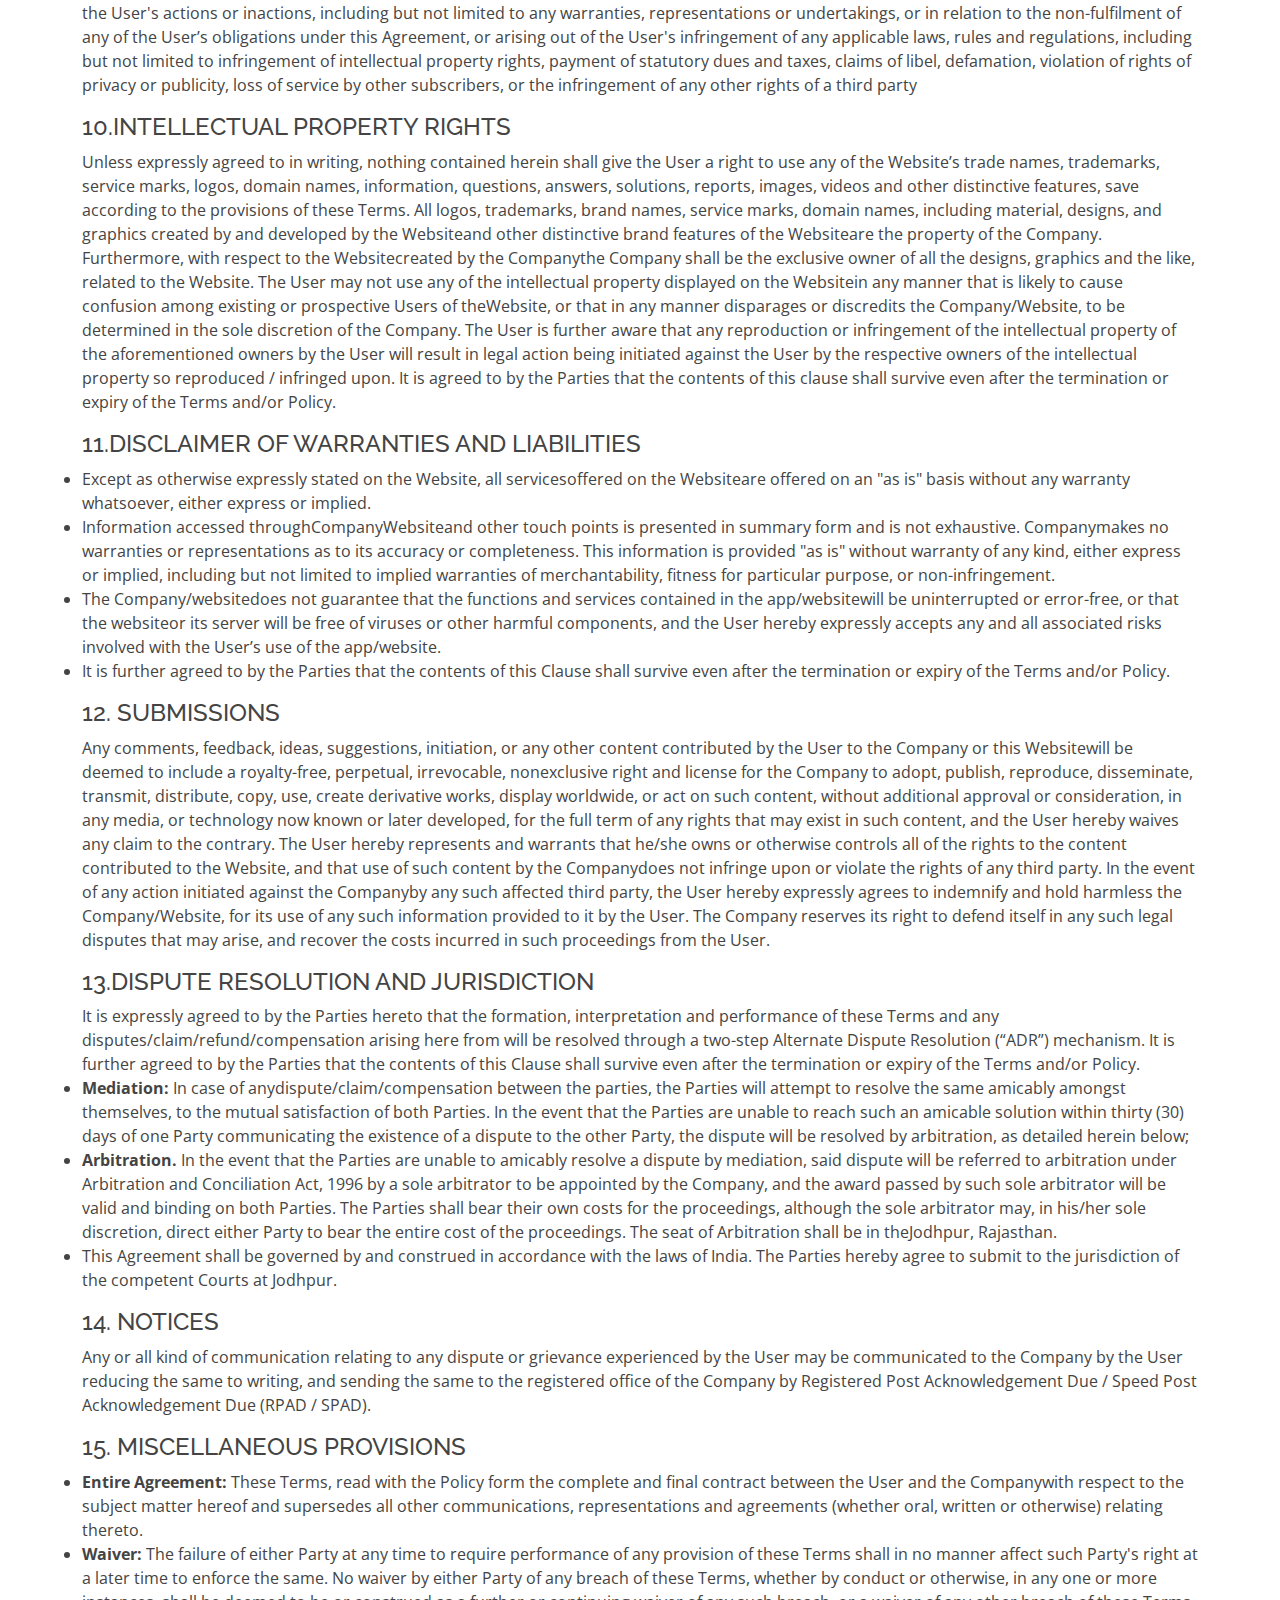
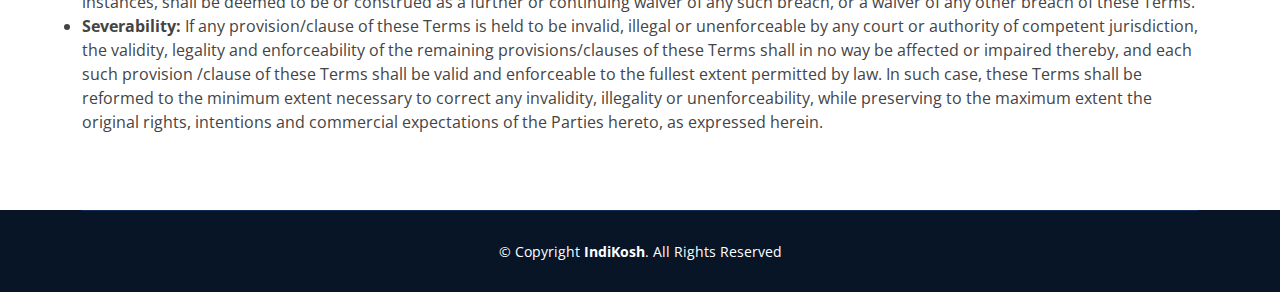
<file: terms and condition.html>
<!DOCTYPE html>
<html lang="en">

<head>
    <meta charset="utf-8">
    <meta content="width=device-width, initial-scale=1.0" name="viewport">

    <title>IndiKosh</title>
    <meta content="" name="description">
    <meta content="" name="keywords">

    <!-- Favicons -->
    <link href="#" rel="icon">
    <link href="#" rel="apple-touch-icon">

    <!-- Google Fonts -->
    <link
        href="https://fonts.googleapis.com/css?family=Open+Sans:300,300i,400,400i,600,600i,700,700i|Raleway:300,300i,400,400i,500,500i,600,600i,700,700i|Poppins:300,300i,400,400i,500,500i,600,600i,700,700i"
        rel="stylesheet">

    <!-- Vendor CSS Files -->
    <link href="assets/vendor/animate.css/animate.min.css" rel="stylesheet">
    <link href="assets/vendor/aos/aos.css" rel="stylesheet">
    <link href="assets/vendor/bootstrap/css/bootstrap.min.css" rel="stylesheet">
    <link href="assets/vendor/bootstrap-icons/bootstrap-icons.css" rel="stylesheet">
    <link href="assets/vendor/boxicons/css/boxicons.min.css" rel="stylesheet">
    <link href="assets/vendor/glightbox/css/glightbox.min.css" rel="stylesheet">
    <link href="assets/vendor/remixicon/remixicon.css" rel="stylesheet">
    <link href="assets/vendor/swiper/swiper-bundle.min.css" rel="stylesheet">

    <!-- Template Main CSS File -->
    <link href="assets/css/style.css" rel="stylesheet">

    <!-- =======================================================
  * Template Name: Multi
  * Updated: Sep 18 2023 with Bootstrap v5.3.2
  * Template URL: https://bootstrapmade.com/multi-responsive-bootstrap-template/
  * Author: BootstrapMade.com
  * License: https://bootstrapmade.com/license/
  ======================================================== -->
</head>

<body>

    <!-- ======= Header ======= -->
    <header id="header" class="fixed-top">
        <div class="container d-flex align-items-center justify-content-between">

            <h1 class="logo"><a href="index.html">Indikosh</a></h1>
            <!-- Uncomment below if you prefer to use an image logo -->
            <!-- <a href="index.html" class="logo"><img src="assets/img/logo.png" alt="" class="img-fluid"></a>-->

            <nav id="navbar" class="navbar">
                <ul>
                    <li><a class="nav-link scrollto" href="terms and condition.html">Terms And Conditions</a></li>
          <li><a class="nav-link scrollto " href="privacy.html">Privacy Policy</a></li>
          <li><a class="nav-link scrollto" href="Disclaimer.html">Disclaimer</a></li>


                   
                    <li><a class="getstarted scrollto" href="https://app.indikosh.in">Login/Register</a></li>
                </ul>
                <i class="bi bi-list mobile-nav-toggle"></i>
            </nav><!-- .navbar -->

        </div>
    </header><!-- End Header -->
    <section style="margin-top: 50px;">
        <div class="container">
            <div class="row">
                <div class="col-lg-12 col-md-12 mb-12">
                    <h1>Terms And Conditions</h1>
                    <p><h4>1.GENERAL</h4><br>
                        <b>a.</b>This document is an electronic record in terms of Information Technology Act, 2000
                            and rules there under as applicable and the amended provisions pertaining to electronic
                            records in various statutes as amended by the Information Technology Act, 2000. This
                            electronic record is
                            generated by a computer system and does not require any physical or digital
                            signatures.<br><br>

                        <b>b.</b> This document is published in accordance with the provisions of Rule 3 (1) of the
                            Information Technology (Intermediaries guidelines) Rules, 2011 that require publishing the
                            rules and regulations, privacy policy and Terms of Use for access or usage of <a
                                href="www.indikosh.in">https://www.indikosh.in</a><br>
                        <br>
                        <b>c.</b>The domain name https://www.indikosh.in("Website"), including its online services,
                            such as use of software on website and articles , news, audios, videos, blogs and text,
                            graphics, images and information obtained from service providers and any other material
                            contained on the website is owned and operated by Indikosh Fintech Private Limited
                            (“Company”)
                            a private limited company duly incorporated and registered under the Companies Act, 2013
                            having its
                            registered office at 14/40 Chopasni Housing Board, Jodhpur-342008 (Raj.), where such
                            expression shall, unless repugnant to the context thereof, officers, deemed to include its
                            respective representatives, administrators and officers.<br><br>

                        <b>d.</b>For the purpose of these Terms of Use (“Terms”), wherever the context so requires, 
                        <ul>
                            <li>	The term ‘You’ or “User” shall mean any legal person or entity accessing using this Website to services provided or registered on 
                                thisWebsite, who is competent to enter into binding contracts, as per the provisions of the Indian Contract Act, 1872;</li>
                            <li>The terms ‘We’, ‘Us’ &‘Our’ shall mean the website or Company as the context so requires.</li>
                            <li>	The terms ‘Party’& ‘Parties’ shall respectively be used to refer to the User and the Company individually and 
                                collectively, as the context so requires</li>
                            


                        </ul>
                    
                    </p>
                    <p><h4>2.ABOUT INDIKOSH</h4><br>
                        Welcome to Indikosh, your trusted partner in the realm of prepaid card services. Our innovative platform is designed to provide you with a seamless and secure experience as you manage and reload your prepaid cards.Our mission is to empower individuals with convenient and accessible financial tools that simplify transactions and enhance financial control.
                            We strive to deliver a seamless user experience, combining cutting-edge technology with a customer-centric approach.
                            We recognize that every individual's financial needs are unique. Hence, our prepaid cards offer customizable spending limits, allowing users to tailor their cards according to their specific requirements, providing an extra layer of security.
                            Our platform provides real-time transaction tracking, allowing users to monitor their spending and account activity with ease. This feature promotes financial awareness and control.
                            Our prepaid cards are designed for convenience. Whether you're making online purchases or transactions in physical stores, our prepaid cards ensure a seamless experience.
                            Indikosh actively seeks collaborations with banks, financial institutions, merchants, and other partners to enhance our service offerings, ensuring that our users have access to a wide range of facilities.
                            In essence, Indikosh is not just a prepaid card service provider; it's a partner in your financial journey. Our commitment to innovation, security, and customer empowerment sets us apart, ensuring that your experience with us goes beyond standard financial transactions. We look forward to continuing to provide unparalleled facilities and contributing to your financial well-being.
                            <br><br>

                       
                    </p>
                    <p><h4>3.ELIGIBILITY</h4><br>
                        The User represents and warrants that he/she is competent and eligible to enter into legally binding agreements and that he/she has the requisite authority to bind himself/herself to these Terms, as determined solely by the provisions of the Indian Contract Act, 1872. The User may not use this websiteif he/she is not competent to contract under the Indian Contract Act, 1872, or is disqualified from doing so by any other applicable law, rule or regulation currently in force.</i><br><br>
                    </p>
                    <p><h4>4.TERM</h4><br>
                        <i>These Terms shall continue to form a valid and binding contract between the Parties, and shall continue to be in full force and effect until: </i><br><br>
                        <ul>
                            <li>The User continues to access and use the Website; or</li>
                            <li>The Transaction between the Parties, if any, concludes to the satisfaction of both Parties;</li>
                            <li>You agree and acknowledge that https://www.indikosh.in control in any manner any transactions on the website. Accordingly, the contract of sale of services on the websiteshall be a strictly bipartite contract between you and Indikoshonhttps://www.indikosh.in.</li>
                        </ul>
                    </p>
                    <p><h4>5.TERMINATION</h4><br>
                        <>The Companyreserves the right, in its sole discretion, to unilaterally terminate the User’s access to the services offered on the Website, or any portion thereof, at any time, without notice or cause. The User shall continue to be bound by these Terms, and it is expressly agreed to by the Parties that the User shall not have the right to terminate these Terms till the expiry of the same, as described in Section 3 hereinabove<br><br>
                    </p>
                    <p><h4>6.TERMS, CONDITIONS AND DUTIES OF THE USER</h4><br>
                       <ul>
                        <li>Engage in any activity that interferes with or disrupts access to thewebsiteor the servicesprovided therein (or the servers and networks which are connected to the Website);</li>
                        <li>Publish, post, disseminate, any information which is grossly harmful, harassing, blasphemous, defamatory, obscene, pornographic, paedophilic, libellous, invasive of another's privacy, hateful, or racially, ethnically objectionable, disparaging, relating or encouraging money laundering or gambling, or otherwise unlawful in any manner whatever under any law, rule or regulation currently in force; or unlawfully threatening or unlawfully harassing including but not limited to "indecent representation of women" within the meaning of the Indecent Representation of Women (Prohibition) Act, 1986;</li>
                        <li>Post any image/file/data that infringes the copyright, patent or trademark of another person or legal entity;</li>
                        <li>Upload or distribute files that contain viruses, corrupted files, or any other similar software or programs that may damage the operation of the website;</li>
                        <li>Download any file posted/uploaded by another User of the Websitethat the User is aware, or should reasonably be aware, cannot be legally distributed in such a manner;</li>
                        <li>Probe, scan or test the vulnerability of the Websiteor any network connected to thewebsite, nor breach the security or authentication measures on the Websiteor any network connected to the Website. The User may not reverse look-up, trace or seek to trace any information relating to any other User of, or visitor to, the Website, or any other customer of the Website, including any User account maintained on the Websitenot operated/managed by the User, or exploit the Websiteor information made available or offered by or through thewebsite, in any manner;</li>
                        <li>
                            <li>Disrupt or interfere with the security of, or otherwise cause harm to, website, systems resources, accounts, passwords, servers or networks connected to or accessible through the Websites or any affiliated or linkedWebsites;</li>
                            <li>Use the Indikoshor any material or content therein for any purpose that is unlawful or prohibited by these Terms, or to solicit the performance of any illegal activity or other activity which infringes the rights of this Websiteor any other third party/ies;</li>
                            <li>Violate any code of conduct or guideline which may be applicable for or to any particular service offered on the Indikosh;</li>
                            <li>Violate any applicable laws, rules or regulations currently in force within or outside India;</li>
                            <li>Violate any portion of these Terms or the Policy, including but not limited to any applicable additional terms of the Indikoshcontained herein or elsewhere, whether made by amendment, modification, or otherwise;</li>
                            <li>Threaten the unity, integrity, defence, security or sovereignty of India, friendly relations with foreign states, or public order, or cause incitement to the commission of any cognizable offence, or prevent the investigation of any offence, or insult any other nation.</li>
                            <li>Publish, post, or disseminate information that is false, inaccurate or misleading; </li>
                            <li>Commit any act that causes the Companyto lose (in whole or in part) the services of its internet service provider ("ISP") or in any manner disrupts the services of any other supplier/service provider of the Company/Website;</li>
                            <li>The User expressly agrees and acknowledges that the Company/Websitehas no obligation to monitor the materials posted on theWebsite, but that it has the right to remove or edit any content that in its sole discretion violates, or is alleged to violate, any applicable law or either the spirit or letter of these Terms.</li>
                            
                        </li>
                       </ul>
                    </p>
                    <p><h4>7. REFUND AND CANCELLATION POLICY</h4><br>
                        <b>No Refunds:</b><br>
                            As a user of our services, it is essential to be aware that [Your Company Name] operates on a strict no-refund policy. Once a transaction is completed and funds are added to your prepaid card, no refunds will be granted under any circumstances.
                            By using our website and engaging in transactions, you acknowledge and accept that refunds are not permissible. It is imperative to exercise caution and diligence while making financial transactions on our platform.<br>
                            <b>Cancellation of Orders:</b><br>
                            Once an order to refill funds onto your prepaid card has been placed, it cannot be cancelled. Please ensure the accuracy of the transaction details before confirming your order.<br>
                            </i><br><br>
                    </p>
                    <p>
                    <h4>8.SUSPENSION OF USER ACCESS AND ACTIVITY </h4>
                        Notwithstanding other legal remedies that may be available to it,Company may in its sole discretion limit the User’s access and/ or activity by immediately removing the User’s access credentials either temporarily or indefinitely, or suspend / terminate the User’s membership, and/or refuse to provide User with access to theWebsite, without being required to provide the User with notice or cause:<br>
                    <li>If the User is in breach any of these Terms or the Policy;</li>
                    <li>If the User has provided wrong, inaccurate, incomplete or incorrect information;</li>
                    <li>If the User’s actions may cause any harm, damage or loss to the other Users or to the Website/Company, at the sole discretion of the Company.</li>
                    <li>If User’ action ccopying or duplicating in any manner any of content or other information available from the website.</li>
                    
                    
                    </p>
                    <p>
                        <h4>9.INDEMNITY AND LIMITATIONS </h4>
                        The User hereby expressly agrees to defend, indemnify and hold harmless the Websiteand the Company, its officials, affiliate Users, employees, against any and all claims, liabilities, damages, losses, costs and expenses, including attorney's fees, caused by or arising out of claims based upon the User's actions or inactions, including but not limited to any warranties, representations or undertakings, or in relation to the non-fulfilment of any of the User’s obligations under this Agreement, or arising out of the User's infringement of any applicable laws, rules and regulations, including but not limited to infringement of intellectual property rights, payment of statutory dues and taxes, claims of libel, defamation, violation of rights of privacy or publicity, loss of service by other subscribers, or the infringement of any other rights of a third party
                        
                        
                        </p>
                        <p>
                            <h4>10.INTELLECTUAL PROPERTY RIGHTS </h4>
                            Unless expressly agreed to in writing, nothing contained herein shall give the User a right to use any of the Website’s trade names, trademarks, service marks, logos, domain names, information, questions, answers, solutions, reports, images, videos and other distinctive features, save according to the provisions of these Terms. All logos, trademarks, brand names, service marks, domain names, including material, designs, and graphics created by and developed by the Websiteand other distinctive brand features of the Websiteare the property of the Company. Furthermore, with respect to the Websitecreated by the Companythe Company shall be the exclusive owner of all the designs, graphics and the like, related to the Website. 

The User may not use any of the intellectual property displayed on the Websitein any manner that is likely to cause confusion among existing or prospective Users of theWebsite, or that in any manner disparages or discredits the Company/Website, to be determined in the sole discretion of the Company.

The User is further aware that any reproduction or infringement of the intellectual property of the aforementioned owners by the User will result in legal action being initiated against the User by the respective owners of the intellectual property so reproduced / infringed upon. It is agreed to by the Parties that the contents of this clause shall survive even after the termination or expiry of the Terms and/or Policy.

                            
                            
                            </p>
                            <p>
<h4>11.DISCLAIMER OF WARRANTIES AND LIABILITIES</h4>
<li>Except as otherwise expressly stated on the Website, all servicesoffered on the Websiteare offered on an "as is" basis without any warranty whatsoever, either express or implied.</li>
<li>Information accessed throughCompanyWebsiteand other touch points is presented in summary form and is not exhaustive. Companymakes no warranties or representations as to its accuracy or completeness. This information is provided "as is" without warranty of any kind, either express or implied, including but not limited to implied warranties of merchantability, fitness for particular purpose, or non-infringement. </li>
<li>The Company/websitedoes not guarantee that the functions and services contained in the app/websitewill be uninterrupted or error-free, or that the websiteor its server will be free of viruses or other harmful components, and the User hereby expressly accepts any and all associated risks involved with the User’s use of the app/website.</li>
<li>It is further agreed to by the Parties that the contents of this Clause shall survive even after the termination or expiry of the Terms and/or Policy.</li>




                            </p>
                            <p>
                                <h4>
                                    12.	SUBMISSIONS
                                    </h4>
                                    Any comments, feedback,  ideas, suggestions, initiation, or any other content contributed by the User to the Company or this Websitewill be deemed to include a royalty-free, perpetual, irrevocable, nonexclusive right and license for the Company to adopt, publish, reproduce, disseminate, transmit, distribute, copy, use, create derivative works, display worldwide, or act on such content, without additional approval or consideration, in any media, or technology now known or later developed, for the full term of any rights that may exist in such content, and the User hereby waives any claim to the contrary. The User hereby represents and warrants that he/she owns or otherwise controls all of the rights to the content contributed to the Website, and that use of such content by the Companydoes not infringe upon or violate the rights of any third party. In the event of any action initiated against the Companyby any such affected third party, the User hereby expressly agrees to indemnify and hold harmless the Company/Website, for its use of any such information provided to it by the User. The Company reserves its right to defend itself in any such legal disputes that may arise, and recover the costs incurred in such proceedings from the User.




                            </p>
                            <p>
                                <h4>13.DISPUTE RESOLUTION AND JURISDICTION</h4>
                                It is expressly agreed to by the Parties hereto that the formation, interpretation and performance of these Terms and any disputes/claim/refund/compensation arising here from will be resolved through a two-step Alternate Dispute Resolution (“ADR”) mechanism. It is further agreed to by the Parties that the contents of this Clause shall survive even after the termination or expiry of the Terms and/or Policy.
                                <li><b>Mediation:</b> In case of anydispute/claim/compensation between the parties, the Parties will attempt to resolve the same amicably amongst themselves, to the mutual satisfaction of both Parties. In the event that the Parties are unable to reach such an amicable solution within thirty (30) days of one Party communicating the existence of a dispute to the other Party, the dispute will be resolved by arbitration, as detailed herein below; </li>
                                <li><b>Arbitration.</b > In the event that the Parties are unable to amicably resolve a dispute by mediation, said dispute will be referred to arbitration under Arbitration and Conciliation Act, 1996 by a sole arbitrator to be appointed by the Company, and the award passed by such sole arbitrator will be valid and binding on both Parties. The Parties shall bear their own costs for the proceedings, although the sole arbitrator may, in his/her sole discretion, direct either Party to bear the entire cost of the proceedings. The seat of Arbitration shall be in theJodhpur, Rajasthan. </li>
                                <li>This Agreement shall be governed by and construed in accordance with the laws of India. The Parties hereby agree to submit to the jurisdiction of the competent Courts at Jodhpur.</li>
                            </p>
                            <p>

<h4>14.	NOTICES</h4>
Any or all kind of communication relating to any dispute or grievance experienced by the User may be communicated to the Company by the User reducing the same to writing, and sending the same to the registered office of the Company by Registered Post Acknowledgement Due / Speed Post Acknowledgement Due (RPAD / SPAD).

                            </p>
                            <p>
                                <h4>15.	MISCELLANEOUS PROVISIONS</h4>
                                <li><b>Entire Agreement:</b> These Terms, read with the Policy form the complete and final contract between the User and the Companywith respect to the subject matter hereof and supersedes all other communications, representations and agreements (whether oral, written or otherwise) relating thereto.</li>
                                <li><b>Waiver:</b> The failure of either Party at any time to require performance of any provision of these Terms shall in no manner affect such Party's right at a later time to enforce the same. No waiver by either Party of any breach of these Terms, whether by conduct or otherwise, in any one or more instances, shall be deemed to be or construed as a further or continuing waiver of any such breach, or a waiver of any other breach of these Terms. </li>
                                <li><b>Severability:</b> If any provision/clause of these Terms is held to be invalid, illegal or unenforceable by any court or authority of competent jurisdiction, the validity, legality and enforceability of the remaining provisions/clauses of these Terms shall in no way be affected or impaired thereby, and each such provision /clause of these Terms shall be valid and enforceable to the fullest extent permitted by law. In such case, these Terms shall be reformed to the minimum extent necessary to correct any invalidity, illegality or unenforceability, while preserving to the maximum extent the original rights, intentions and commercial expectations of the Parties hereto, as expressed herein.</li>
                            </p>

                    
                    














                    </p>
                    

    </section>



    <!-- ======= Footer ======= -->
    <footer id="footer">
        <!-- <div class="footer-top">
      <div class="container">
        <div class="row">

          <div class="col-lg-4 col-md-6">
            <div class="footer-info">
              <h3>IndiKosh</h3>
              <p class="pb-3"><em>Qui repudiandae et eum dolores alias sed ea. Qui suscipit veniam excepturi quod.</em></p>
              <p>
                A108 Adam Street <br>
                NY 535022, USA<br><br>
                <strong>Phone:</strong> +1 5589 55488 55<br>
                <strong>Email:</strong> info@example.com<br>
              </p>
              <div class="social-links mt-3">
                <a href="#" class="twitter"><i class="bx bxl-twitter"></i></a>
                <a href="#" class="facebook"><i class="bx bxl-facebook"></i></a>
                <a href="#" class="instagram"><i class="bx bxl-instagram"></i></a>
                
                <a href="#" class="linkedin"><i class="bx bxl-linkedin"></i></a>
              </div>
            </div>
          </div>

          <div class="col-lg-3 col-md-6 footer-links">
            <h4>Useful Links</h4>
            <ul>
              <li><i class="bx bx-chevron-right"></i> <a href="#">Privacy Policy</a></li>
              <li><i class="bx bx-chevron-right"></i> <a href="#">Terms and Conditions</a></li>
              <li><i class="bx bx-chevron-right"></i> <a href="#">Refung Policy</a></li>
              <li><i class="bx bx-chevron-right"></i> <a href="#">Conatct Us</a></li>
              
            </ul>
          </div> -->



        <!-- <div class="col-lg-4 col-md-6 footer-newsletter">
            <h4>Our Newsletter</h4>
            <p>Tamen quem nulla quae legam multos aute sint culpa legam noster magna</p>
            <form action="" method="post">
              <input type="email" name="email"><input type="submit" value="Subscribe">
            </form>

          </div>

        </div>
      </div>
    </div> -->

        <div class="container">
            <div class="copyright">
                &copy; Copyright <strong><span>IndiKosh</span></strong>. All Rights Reserved
            </div>

        </div>
    </footer><!-- End Footer -->

    <div id="preloader"></div>
    <a href="#" class="back-to-top d-flex align-items-center justify-content-center"><i
            class="bi bi-arrow-up-short"></i></a>

    <!-- Vendor JS Files -->
    <script src="assets/vendor/purecounter/purecounter_vanilla.js"></script>
    <script src="assets/vendor/aos/aos.js"></script>
    <script src="assets/vendor/bootstrap/js/bootstrap.bundle.min.js"></script>
    <script src="assets/vendor/glightbox/js/glightbox.min.js"></script>
    <script src="assets/vendor/isotope-layout/isotope.pkgd.min.js"></script>
    <script src="assets/vendor/swiper/swiper-bundle.min.js"></script>
    <script src="assets/vendor/php-email-form/validate.js"></script>

    <!-- Template Main JS File -->
    <script src="assets/js/main.js"></script>

</body>

</html>
</file>
<file: assets/css/style.css>
/**
* Template Name: Multi
* Updated: Sep 18 2023 with Bootstrap v5.3.2
* Template URL: https://bootstrapmade.com/multi-responsive-bootstrap-template/
* Author: BootstrapMade.com
* License: https://bootstrapmade.com/license/
*/

/*--------------------------------------------------------------
# General
--------------------------------------------------------------*/
body {
  font-family: "Open Sans", sans-serif;
  color: #444444;
}

a {
  color: #ed502e;
  text-decoration: none;
}

a:hover {
  color: #f1775d;
  text-decoration: none;
}

h1,
h2,
h3,
h4,
h5,
h6 {
  font-family: "Raleway", sans-serif;
}

/*--------------------------------------------------------------
# Preloader
--------------------------------------------------------------*/
#preloader {
  position: fixed;
  top: 0;
  left: 0;
  right: 0;
  bottom: 0;
  z-index: 9999;
  overflow: hidden;
  background: #fff;
}

#preloader:before {
  content: "";
  position: fixed;
  top: calc(50% - 30px);
  left: calc(50% - 30px);
  border: 6px solid #ed502e;
  border-top-color: white;
  border-radius: 50%;
  width: 60px;
  height: 60px;
  animation: animate-preloader 1s linear infinite;
}

@keyframes animate-preloader {
  0% {
    transform: rotate(0deg);
  }

  100% {
    transform: rotate(360deg);
  }
}

/*--------------------------------------------------------------
# Back to top button
--------------------------------------------------------------*/
.back-to-top {
  position: fixed;
  visibility: hidden;
  opacity: 0;
  right: 15px;
  bottom: 15px;
  z-index: 996;
  background: #ed502e;
  width: 40px;
  height: 40px;
  border-radius: 4px;
  transition: all 0.4s;
}

.back-to-top i {
  font-size: 28px;
  color: #fff;
  line-height: 0;
}

.back-to-top:hover {
  background: #f06f54;
  color: #fff;
}

.back-to-top.active {
  visibility: visible;
  opacity: 1;
}

/*--------------------------------------------------------------
# Header
--------------------------------------------------------------*/
#header {
  background: #fff;
  transition: all 0.5s;
  z-index: 997;
  padding: 20px 0;
}

#header.header-scrolled {
  padding: 12px 0;
  box-shadow: 0px 2px 15px rgba(0, 0, 0, 0.1);
}

#header .logo {
  font-size: 26px;
  margin: 0;
  padding: 0;
  line-height: 1;
  font-weight: 700;
  letter-spacing: 0.5px;
  text-transform: uppercase;
}

#header .logo a {
  color: #0b2341;
}

#header .logo img {
  max-height: 40px;
}

/*--------------------------------------------------------------
# Navigation Menu
--------------------------------------------------------------*/
/**
* Desktop Navigation 
*/
.navbar {
  padding: 0;
}

.navbar ul {
  margin: 0;
  padding: 0;
  display: flex;
  list-style: none;
  align-items: center;
}

.navbar li {
  position: relative;
}

.navbar a,
.navbar a:focus {
  display: flex;
  align-items: center;
  justify-content: space-between;
  padding: 10px 0 10px 30px;
  font-size: 15px;
  color: #0b2341;
  white-space: nowrap;
  transition: 0.3s;
}

.navbar a i,
.navbar a:focus i {
  font-size: 12px;
  line-height: 0;
  margin-left: 5px;
}

.navbar a:hover,
.navbar .active,
.navbar .active:focus,
.navbar li:hover>a {
  color: #ed502e;
}

.navbar .getstarted,
.navbar .getstarted:focus {
  background: #ed502e;
  padding: 8px 20px;
  margin-left: 30px;
  border-radius: 4px;
  color: #fff;
}

.navbar .getstarted:hover,
.navbar .getstarted:focus:hover {
  color: #fff;
  background: #ef6445;
}

.navbar .dropdown ul {
  display: block;
  position: absolute;
  left: 14px;
  top: calc(100% + 30px);
  margin: 0;
  padding: 10px 0;
  z-index: 99;
  opacity: 0;
  visibility: hidden;
  background: #fff;
  box-shadow: 0px 0px 30px rgba(127, 137, 161, 0.25);
  transition: 0.3s;
}

.navbar .dropdown ul li {
  min-width: 200px;
}

.navbar .dropdown ul a {
  padding: 10px 20px;
  text-transform: none;
}

.navbar .dropdown ul a i {
  font-size: 12px;
}

.navbar .dropdown ul a:hover,
.navbar .dropdown ul .active:hover,
.navbar .dropdown ul li:hover>a {
  color: #ed502e;
}

.navbar .dropdown:hover>ul {
  opacity: 1;
  top: 100%;
  visibility: visible;
}

.navbar .dropdown .dropdown ul {
  top: 0;
  left: calc(100% - 30px);
  visibility: hidden;
}

.navbar .dropdown .dropdown:hover>ul {
  opacity: 1;
  top: 0;
  left: 100%;
  visibility: visible;
}

@media (max-width: 1366px) {
  .navbar .dropdown .dropdown ul {
    left: -90%;
  }

  .navbar .dropdown .dropdown:hover>ul {
    left: -100%;
  }
}

/**
* Mobile Navigation 
*/
.mobile-nav-toggle {
  color: #0b2341;
  font-size: 28px;
  cursor: pointer;
  display: none;
  line-height: 0;
  transition: 0.5s;
}

.mobile-nav-toggle.bi-x {
  color: #fff;
}

@media (max-width: 991px) {
  .mobile-nav-toggle {
    display: block;
  }

  .navbar ul {
    display: none;
  }
}

.navbar-mobile {
  position: fixed;
  overflow: hidden;
  top: 0;
  right: 0;
  left: 0;
  bottom: 0;
  background: rgba(4, 12, 21, 0.9);
  transition: 0.3s;
  z-index: 999;
}

.navbar-mobile .mobile-nav-toggle {
  position: absolute;
  top: 15px;
  right: 15px;
}

.navbar-mobile ul {
  display: block;
  position: absolute;
  top: 55px;
  right: 15px;
  bottom: 15px;
  left: 15px;
  padding: 10px 0;
  background-color: #fff;
  overflow-y: auto;
  transition: 0.3s;
}

.navbar-mobile a,
.navbar-mobile a:focus {
  padding: 10px 20px;
  font-size: 15px;
  color: #0b2341;
}

.navbar-mobile a:hover,
.navbar-mobile .active,
.navbar-mobile li:hover>a {
  color: #ed502e;
}

.navbar-mobile .getstarted,
.navbar-mobile .getstarted:focus {
  margin: 15px;
}

.navbar-mobile .dropdown ul {
  position: static;
  display: none;
  margin: 10px 20px;
  padding: 10px 0;
  z-index: 99;
  opacity: 1;
  visibility: visible;
  background: #fff;
  box-shadow: 0px 0px 30px rgba(127, 137, 161, 0.25);
}

.navbar-mobile .dropdown ul li {
  min-width: 200px;
}

.navbar-mobile .dropdown ul a {
  padding: 10px 20px;
}

.navbar-mobile .dropdown ul a i {
  font-size: 12px;
}

.navbar-mobile .dropdown ul a:hover,
.navbar-mobile .dropdown ul .active:hover,
.navbar-mobile .dropdown ul li:hover>a {
  color: #ed502e;
}

.navbar-mobile .dropdown>.dropdown-active {
  display: block;
}

/*--------------------------------------------------------------
# Hero Section
--------------------------------------------------------------*/
#hero {
  width: 100%;
  height: 100vh;
  background-color: rgba(4, 12, 21, 0.8);
  overflow: hidden;
  position: relative;
}

#hero .carousel,
#hero .carousel-inner,
#hero .carousel-item,
#hero .carousel-item::before {
  position: absolute;
  top: 0;
  right: 0;
  left: 0;
  bottom: 0;
}

#hero .carousel-item {
  background-size: cover;
  background-position: top center;
  background-repeat: no-repeat;  
  
}


#hero .carousel-item::before {
  content: "";
  
}

#hero .carousel-container {
  display: flex;
  align-items: center;
  position: absolute;
  bottom: 0;
  top: 82px;
  left: 50px;
  right: 50px;
}

#hero h2 {
  color: #fff;
  margin: 0;
  font-size: 48px;
  font-weight: 700;
}

#hero p {
  animation-delay: 0.4s;
  color: #fff;
  margin-top: 10px;
}

@media (min-width: 1200px) {
  #hero p {
    width: 50%;
  }
}

#hero .carousel-inner .carousel-item {
  transition-property: opacity;
  background-position: center top;
}

#hero .carousel-inner .carousel-item,
#hero .carousel-inner .active.carousel-item-start,
#hero .carousel-inner .active.carousel-item-end {
  opacity: 0;
}

#hero .carousel-inner .active,
#hero .carousel-inner .carousel-item-next.carousel-item-start,
#hero .carousel-inner .carousel-item-prev.carousel-item-end {
  opacity: 1;
  transition: 0.5s;
}

#hero .carousel-inner .carousel-item-next,
#hero .carousel-inner .carousel-item-prev,
#hero .carousel-inner .active.carousel-item-start,
#hero .carousel-inner .active.carousel-item-end {
  left: 0;
  transform: translate3d(0, 0, 0);
}

#hero .carousel-control-next-icon,
#hero .carousel-control-prev-icon {
  background: none;
  font-size: 30px;
  line-height: 0;
  width: auto;
  height: auto;
  background: black;
  border-radius: 50px;
  transition: 0.3s;
  color:white;
  width: 54px;
  height: 54px;
  display: flex;
  align-items: center;
  justify-content: center;
}

#hero .carousel-control-next-icon:hover,
#hero .carousel-control-prev-icon:hover {
  background: black;
  color: white;
}

#hero .carousel-indicators li {
  list-style-type: none;
  cursor: pointer;
  background: #fff;
  overflow: hidden;
  border: 0;
  width: 12px;
  height: 12px;
  border-radius: 50px;
  opacity: 0.6;
  transition: 0.3s;
}

#hero .carousel-indicators li.active {
  opacity: 1;
  background: #ed502e;
}

#hero .btn-get-started {
  font-family: "Raleway", sans-serif;
  font-weight: 500;
  font-size: 14px;
  letter-spacing: 1px;
  display: inline-block;
  padding: 14px 32px;
  border-radius: 4px;
  transition: 0.5s;
  line-height: 1;
  color: #fff;
  animation-delay: 0.8s;
  background: #ed502e;
  margin-top: 15px;
}

#hero .btn-get-started:hover {
  background: #ef6445;
}

@media (max-width: 992px) {
  #hero {
    height: 100vh;
  }

  #hero .carousel-container {
    text-align: center;
    top: 74px;
  }
}

@media (max-width: 768px) {
  #hero h2 {
    font-size: 30px;
  }
}

@media (min-width: 1024px) {

  #hero .carousel-control-prev,
  #hero .carousel-control-next {
    width: 5%;
  }
}

@media (max-height: 500px) {
  #hero {
    height: 120vh;
  }
}

/*--------------------------------------------------------------
# Sections General
--------------------------------------------------------------*/
section {
  padding: 60px 0;
}

.section-bg {
  background-color: #f6f9fd;
}

.section-title {
  padding-bottom: 40px;
}

.section-title h2 {
  font-size: 14px;
  font-weight: 500;
  padding: 0;
  line-height: 1px;
  margin: 0 0 5px 0;
  letter-spacing: 2px;
  text-transform: uppercase;
  color: #aaaaaa;
  font-family: "Poppins", sans-serif;
}

.section-title h2::after {
  content: "";
  width: 120px;
  height: 1px;
  display: inline-block;
  background: #f38b74;
  margin: 4px 10px;
}

.section-title p {
  margin: 0;
  margin: 0;
  font-size: 36px;
  font-weight: 700;
  text-transform: uppercase;
  font-family: "Poppins", sans-serif;
  color: #0f2f57;
}

/*--------------------------------------------------------------
# About
--------------------------------------------------------------*/
.about .content h3 {
  font-weight: 600;
  font-size: 26px;
}

.about .content ul {
  list-style: none;
  padding: 0;
}

.about .content ul li {
  padding-left: 28px;
  position: relative;
}

.about .content ul li+li {
  margin-top: 10px;
}

.about .content ul i {
  position: absolute;
  left: 0;
  top: 2px;
  font-size: 20px;
  color: #ed502e;
  line-height: 1;
}

.about .content p:last-child {
  margin-bottom: 0;
}

.about .content .btn-learn-more {
  font-family: "Raleway", sans-serif;
  font-weight: 600;
  font-size: 14px;
  letter-spacing: 1px;
  display: inline-block;
  padding: 12px 32px;
  border-radius: 5px;
  transition: 0.3s;
  line-height: 1;
  color: #ed502e;
  animation-delay: 0.8s;
  margin-top: 6px;
  border: 2px solid #ed502e;
}

.about .content .btn-learn-more:hover {
  background: #ed502e;
  color: #fff;
  text-decoration: none;
}

/*--------------------------------------------------------------
# Counts
--------------------------------------------------------------*/
.counts {
  padding-top: 0;
}

.counts .count-box {
  box-shadow: -10px -5px 40px 0 rgba(0, 0, 0, 0.1);
  padding: 30px;
  width: 100%;
}

.counts .count-box i {
  display: block;
  font-size: 30px;
  color: #ed502e;
  float: left;
}

.counts .count-box span {
  font-size: 42px;
  line-height: 24px;
  display: block;
  font-weight: 700;
  color: #0b2341;
  margin-left: 50px;
}

.counts .count-box p {
  padding: 30px 0 0 0;
  margin: 0;
  font-family: "Raleway", sans-serif;
  font-size: 14px;
}

.counts .count-box a {
  font-weight: 600;
  display: block;
  margin-top: 20px;
  color: #164682;
  font-size: 15px;
  font-family: "Poppins", sans-serif;
  transition: ease-in-out 0.3s;
}

.counts .count-box a:hover {
  color: #2169c4;
}

/*--------------------------------------------------------------
# Why Us
--------------------------------------------------------------*/
.why-us {
  padding: 0;
}

.why-us .content {
  padding: 60px 100px 0 100px;
}

.why-us .content h3 {
  font-weight: 400;
  font-size: 34px;
  color: #123a6d;
}

.why-us .content h4 {
  font-size: 20px;
  font-weight: 700;
  margin-top: 5px;
}

.why-us .content p {
  font-size: 15px;
  color: #848484;
}

.why-us .video-box {
  background-size: cover;
  background-repeat: no-repeat;
  background-position: center center;
  min-height: 400px;
  position: relative;
}

.why-us .accordion-list {
  padding: 0 100px 60px 100px;
}

.why-us .accordion-list ul {
  padding: 0;
  list-style: none;
}

.why-us .accordion-list li+li {
  margin-top: 15px;
}

.why-us .accordion-list li {
  padding: 20px;
  background: #fff;
  border-radius: 4px;
}

.why-us .accordion-list a {
  display: block;
  position: relative;
  font-family: "Poppins", sans-serif;
  font-size: 16px;
  line-height: 24px;
  font-weight: 500;
  padding-right: 30px;
  outline: none;
  color: #0b2341;
  cursor: pointer;
}

.why-us .accordion-list span {
  color: #ed502e;
  font-weight: 600;
  font-size: 18px;
  padding-right: 10px;
}

.why-us .accordion-list i {
  font-size: 24px;
  position: absolute;
  right: 0;
  top: 0;
}

.why-us .accordion-list p {
  margin-bottom: 0;
  padding: 10px 0 0 0;
}

.why-us .accordion-list .icon-show {
  display: none;
}

.why-us .accordion-list a.collapsed {
  color: #0b2341;
}

.why-us .accordion-list a.collapsed:hover {
  color: #ed502e;
}

.why-us .accordion-list a.collapsed .icon-show {
  display: inline-block;
}

.why-us .accordion-list a.collapsed .icon-close {
  display: none;
}

.why-us .play-btn {
  width: 94px;
  height: 94px;
  background: radial-gradient(#ed502e 50%, rgba(237, 80, 46, 0.4) 52%);
  border-radius: 50%;
  display: block;
  position: absolute;
  left: calc(50% - 47px);
  top: calc(50% - 47px);
  overflow: hidden;
}

.why-us .play-btn::after {
  content: "";
  position: absolute;
  left: 50%;
  top: 50%;
  transform: translateX(-40%) translateY(-50%);
  width: 0;
  height: 0;
  border-top: 10px solid transparent;
  border-bottom: 10px solid transparent;
  border-left: 15px solid #fff;
  z-index: 100;
  transition: all 400ms cubic-bezier(0.55, 0.055, 0.675, 0.19);
}

.why-us .play-btn::before {
  content: "";
  position: absolute;
  width: 120px;
  height: 120px;
  animation-delay: 0s;
  animation: pulsate-btn 2s;
  animation-direction: forwards;
  animation-iteration-count: infinite;
  animation-timing-function: steps;
  opacity: 1;
  border-radius: 50%;
  border: 5px solid rgba(237, 80, 46, 0.7);
  top: -15%;
  left: -15%;
  background: rgba(198, 16, 0, 0);
}

.why-us .play-btn:hover::after {
  border-left: 15px solid #ed502e;
  transform: scale(20);
}

.why-us .play-btn:hover::before {
  content: "";
  position: absolute;
  left: 50%;
  top: 50%;
  transform: translateX(-40%) translateY(-50%);
  width: 0;
  height: 0;
  border: none;
  border-top: 10px solid transparent;
  border-bottom: 10px solid transparent;
  border-left: 15px solid #fff;
  z-index: 200;
  animation: none;
  border-radius: 0;
}

@media (max-width: 1024px) {

  .why-us .content,
  .why-us .accordion-list {
    padding-left: 0;
    padding-right: 0;
  }
}

@media (max-width: 992px) {
  .why-us .content {
    padding-top: 30px;
  }

  .why-us .accordion-list {
    padding-bottom: 30px;
  }
}

@keyframes pulsate-btn {
  0% {
    transform: scale(0.6, 0.6);
    opacity: 1;
  }

  100% {
    transform: scale(1, 1);
    opacity: 0;
  }
}

/*--------------------------------------------------------------
# Services
--------------------------------------------------------------*/
.services .icon-box {
  text-align: center;
  background: #fefefe;
  box-shadow: 0px 5px 90px 0px rgba(110, 123, 131, 0.1);
  padding: 80px 20px;
  transition: all ease-in-out 0.3s;
}

.services .icon-box .icon {
  margin: 0 auto;
  width: 64px;
  height: 64px;
  background: #ed502e;
  border-radius: 5px;
  transition: all 0.3s ease-out 0s;
  display: flex;
  align-items: center;
  justify-content: center;
  margin-bottom: 20px;
  transform-style: preserve-3d;
  position: relative;
  z-index: 2;
}

.services .icon-box .icon i {
  color: #fff;
  font-size: 28px;
}

.services .icon-box .icon::before {
  position: absolute;
  content: "";
  left: -8px;
  top: -8px;
  height: 100%;
  width: 100%;
  background: #f9c6bb;
  border-radius: 5px;
  transition: all 0.3s ease-out 0s;
  transform: translateZ(-1px);
  z-index: 1;
}

.services .icon-box h4 {
  font-weight: 700;
  margin-bottom: 15px;
  font-size: 24px;
}

.services .icon-box h4 a {
  color: #0b2341;
}

.services .icon-box p {
  line-height: 24px;
  font-size: 14px;
  margin-bottom: 0;
}

.services .icon-box:hover {
  background: #ed502e;
  border-color: #ed502e;
}

.services .icon-box:hover .icon {
  background: #fff;
}

.services .icon-box:hover .icon i {
  color: #ed502e;
}

.services .icon-box:hover .icon::before {
  background: #f1775d;
}

.services .icon-box:hover h4 a,
.services .icon-box:hover p {
  color: #fff;
}

/*--------------------------------------------------------------
# Testimonials
--------------------------------------------------------------*/
.testimonials .testimonial-wrap {
  padding-left: 50px;
}

.testimonials .testimonials-carousel,
.testimonials .testimonials-slider {
  overflow: hidden;
}

.testimonials .testimonial-item {
  box-sizing: content-box;
  padding: 30px 30px 30px 60px;
  margin: 30px 15px;
  min-height: 200px;
  box-shadow: 0px 0px 20px 0px rgba(11, 35, 65, 0.1);
  position: relative;
  background: #fff;
}

.testimonials .testimonial-item .testimonial-img {
  width: 90px;
  border-radius: 10px;
  border: 6px solid #fff;
  position: absolute;
  left: -45px;
}

.testimonials .testimonial-item h3 {
  font-size: 18px;
  font-weight: bold;
  margin: 10px 0 5px 0;
  color: #111;
}

.testimonials .testimonial-item h4 {
  font-size: 14px;
  color: #999;
  margin: 0;
}

.testimonials .testimonial-item .quote-icon-left,
.testimonials .testimonial-item .quote-icon-right {
  color: #fdedea;
  font-size: 26px;
}

.testimonials .testimonial-item .quote-icon-left {
  display: inline-block;
  left: -5px;
  position: relative;
}

.testimonials .testimonial-item .quote-icon-right {
  display: inline-block;
  right: -5px;
  position: relative;
  top: 10px;
}

.testimonials .testimonial-item p {
  font-style: italic;
  margin: 15px auto 15px auto;
}

.testimonials .swiper-pagination {
  margin-top: 20px;
  position: relative;
}

.testimonials .swiper-pagination .swiper-pagination-bullet {
  width: 12px;
  height: 12px;
  background-color: #fff;
  opacity: 1;
  border: 1px solid #ed502e;
}

.testimonials .swiper-pagination .swiper-pagination-bullet-active {
  background-color: #ed502e;
}

/*--------------------------------------------------------------
# Cta
--------------------------------------------------------------*/
.cta {
  padding: 80px 0;
  background: #0b2341;
}

.cta h3 {
  color: #fff;
  font-size: 28px;
  font-weight: 700;
}

.cta p {
  color: #fff;
}

.cta .cta-btn {
  font-family: "Raleway", sans-serif;
  font-weight: 600;
  font-size: 14px;
  letter-spacing: 1px;
  display: inline-block;
  padding: 10px 35px;
  border-radius: 4px;
  transition: 0.5s;
  margin-top: 10px;
  border: 2px solid #ed502e;
  color: #fff;
}

.cta .cta-btn:hover {
  background: #ed502e;
  border: 2px solid #ed502e;
}

/*--------------------------------------------------------------
# Portfolio
--------------------------------------------------------------*/
.portfolio #portfolio-flters {
  padding: 0;
  margin: 0 auto 25px auto;
  list-style: none;
  text-align: center;
  border-radius: 50px;
}

.portfolio #portfolio-flters li {
  cursor: pointer;
  display: inline-block;
  padding: 10px 15px;
  font-size: 14px;
  font-weight: 600;
  line-height: 1;
  text-transform: uppercase;
  color: #0b2341;
  margin-bottom: 5px;
  transition: all 0.3s ease-in-out;

}

.portfolio #portfolio-flters li:hover,
.portfolio #portfolio-flters li.filter-active {
  color: #ed502e;
}

.portfolio #portfolio-flters li:last-child {
  margin-right: 0;
}

.portfolio .portfolio-item {
  margin-bottom: 30px;
}

.portfolio .portfolio-item .portfolio-info {
  opacity: 0;
  position: absolute;
  left: 30px;
  right: 30px;
  bottom: 0;
  z-index: 3;
  transition: all ease-in-out 0.3s;
  background: rgba(255, 255, 255, 0.9);
  padding: 15px;
  margin-right: 0px;
 
  
}

.portfolio .portfolio-item .portfolio-info h4 {
  font-size: 18px;
  color: #fff;
  font-weight: 600;
  color: #0b2341;
  
}

.pay {
  color: white;
  font-size: 16px;
  margin-bottom: 0;
  text-align: center;
  background-color: orangered;
  padding:10px 10px 10px 10px;
  border-radius: 25px 25px 25px 25px;
  
}

.portfolio .portfolio-item .portfolio-info .preview-link,
.portfolio .portfolio-item .portfolio-info .details-link {
  position: absolute;
  right: 40px;
  font-size: 24px;
  top: calc(50% - 18px);
  color: #123a6d;
}



.portfolio .portfolio-item .portfolio-info .details-link {
  right: 10px;
}

.portfolio .portfolio-item .portfolio-links {
  opacity: 0;
  left: 0;
  right: 0;
  text-align: center;
  z-index: 3;
  position: absolute;
  transition: all ease-in-out 0.3s;
}

.portfolio .portfolio-item .portfolio-links a {
  color: #fff;
  margin: 0 2px;
  font-size: 28px;
  display: inline-block;
  transition: 0.3s;
}

.portfolio .portfolio-item .portfolio-links a:hover {
  color: #f59f8c;
}

.portfolio .portfolio-item:hover .portfolio-info {
  opacity: 1;
  bottom: 20px;
}

/*--------------------------------------------------------------
# Portfolio Details
--------------------------------------------------------------*/
.portfolio-details {
  padding-top: 40px;
}

.portfolio-details .portfolio-details-slider img {
  width: 100%;
}

.portfolio-details .portfolio-details-slider .swiper-pagination {
  margin-top: 20px;
  position: relative;
}

.portfolio-details .portfolio-details-slider .swiper-pagination .swiper-pagination-bullet {
  width: 12px;
  height: 12px;
  background-color: #fff;
  opacity: 1;
  border: 1px solid #ed502e;
}

.portfolio-details .portfolio-details-slider .swiper-pagination .swiper-pagination-bullet-active {
  background-color: #ed502e;
}

.portfolio-details .portfolio-info {
  padding: 30px;
  box-shadow: 0px 0 30px rgba(11, 35, 65, 0.08);
}

.portfolio-details .portfolio-info h3 {
  font-size: 22px;
  font-weight: 700;
  margin-bottom: 20px;
  padding-bottom: 20px;
  border-bottom: 1px solid #eee;
}

.portfolio-details .portfolio-info ul {
  list-style: none;
  padding: 0;
  font-size: 15px;
}

.portfolio-details .portfolio-info ul li+li {
  margin-top: 10px;
}

.portfolio-details .portfolio-description {
  padding-top: 30px;
}

.portfolio-details .portfolio-description h2 {
  font-size: 26px;
  font-weight: 700;
  margin-bottom: 20px;
}

.portfolio-details .portfolio-description p {
  padding: 0;
}

/*--------------------------------------------------------------
# Team
--------------------------------------------------------------*/
.team .member {
  text-align: center;
  margin-bottom: 20px;
  background: #343a40;
  position: relative;
  overflow: hidden;
}

.team .member .member-info {
  opacity: 0;
  position: absolute;
  bottom: 0;
  top: 0;
  left: 0;
  right: 0;
  transition: 0.2s;
}

.team .member .member-info-content {
  position: absolute;
  left: 50px;
  right: 0;
  bottom: 0;
  transition: bottom 0.4s;
}

.team .member .member-info-content h4 {
  font-weight: 700;
  margin-bottom: 2px;
  font-size: 18px;
  color: #fff;
}

.team .member .member-info-content span {
  font-style: italic;
  display: block;
  font-size: 13px;
  color: #fff;
}

.team .member .social {
  position: absolute;
  left: -50px;
  top: 0;
  bottom: 0;
  width: 50px;
  transition: left ease-in-out 0.3s;
  background: rgba(11, 35, 65, 0.5);
  text-align: center;
}

.team .member .social a {
  transition: color 0.3s;
  display: block;
  color: #fff;
  margin-top: 15px;
}

.team .member .social a:hover {
  color: #ed502e;
}

.team .member .social i {
  font-size: 18px;
  margin: 0 2px;
}

.team .member:hover .member-info {
  background: linear-gradient(0deg, rgba(11, 35, 65, 0.9) 0%, rgba(11, 35, 65, 0.8) 20%, rgba(0, 212, 255, 0) 100%);
  opacity: 1;
  transition: 0.4s;
}

.team .member:hover .member-info-content {
  bottom: 30px;
  transition: bottom 0.4s;
}

.team .member:hover .social {
  left: 0;
  transition: left ease-in-out 0.3s;
}

/*--------------------------------------------------------------
# Pricing
--------------------------------------------------------------*/
.pricing .row {
  padding-top: 40px;
}

.pricing .box {
  padding: 80px 40px;
  margin-bottom: 30px;
  box-shadow: 0px 5px 90px 0px rgba(110, 123, 131, 0.1);
  background: #fff;
  text-align: center;
}

.pricing h3 {
  font-weight: 300;
  margin-bottom: 15px;
  font-size: 28px;
}

.pricing h4 {
  font-size: 46px;
  color: #0b2341;
  font-weight: 400;
  font-family: "Open Sans", sans-serif;
  margin-bottom: 25px;
}

.pricing h4 span {
  color: #bababa;
  font-size: 18px;
  display: block;
}

.pricing ul {
  padding: 0;
  list-style: none;
  color: #999;
  text-align: left;
  line-height: 20px;
}

.pricing ul li {
  padding-bottom: 12px;
}

.pricing ul i {
  color: #ed502e;
  font-size: 18px;
  padding-right: 4px;
}

.pricing ul .na {
  color: #ccc;
}

.pricing ul .na i {
  color: #ccc;
}

.pricing ul .na span {
  text-decoration: line-through;
}

.pricing .get-started-btn {
  display: inline-block;
  padding: 10px 40px 11px 40px;
  border-radius: 4px;
  color: #0b2341;
  transition: none;
  font-size: 14px;
  font-weight: 600;
  transition: 0.3s;
  border: 2px solid #0b2341;
  background: #fff;
}

.pricing .get-started-btn:hover {
  background: #0b2341;
  color: #fff;
}

.pricing .featured {
  z-index: 10;
  padding: 100px 40px;
  border: 4px solid #ed502e;
}

.pricing .featured .get-started-btn {
  background: #ed502e;
  color: #fff;
  border-color: #ed502e;
}

.pricing .featured .get-started-btn:hover {
  background: #ef6445;
}

@media (max-width: 992px) {
  .pricing .box {
    max-width: 60%;
    margin: 0 auto 30px auto;
  }
}

@media (max-width: 767px) {
  .pricing .box {
    max-width: 80%;
    margin: 0 auto 30px auto;
  }
}

@media (max-width: 420px) {
  .pricing .box {
    max-width: 100%;
    margin: 0 auto 30px auto;
  }
}

/*--------------------------------------------------------------
# Frequently Asked Questions

--------------------------------------------------------------*/
.faq{
  background-color: #f8f9fa;
}
.faq .faq-item {
  margin: 20px 0;
  padding: 20px 0;
  border-bottom: 1px solid #e9f1fb;
}

.faq .faq-item i {
  color: #669ee5;
  font-size: 20px;
  float: left;
  line-height: 0;
  padding: 13px 0 0 0;
  margin: 0;
}

.faq .faq-item h4 {
  font-size: 16px;
  line-height: 26px;
  font-weight: 500;
  margin: 0 0 10px 28px;
  font-family: "Poppins", sans-serif;
}

.faq .faq-item p {
  font-size: 15px;
}

/*--------------------------------------------------------------
# Contact
--------------------------------------------------------------*/
.contact .info-box {
  color: #0b2341;
  text-align: center;
  box-shadow: 0 0 30px rgba(214, 215, 216, 0.6);
  padding: 20px 0 30px 0;
  background: #fff;
}

.contact .info-box i {
  font-size: 32px;
  color: #ed502e;
  border-radius: 50%;
  padding: 8px;
  border: 2px dotted #fbdad2;
}

.contact .info-box h3 {
  font-size: 20px;
  color: #777777;
  font-weight: 700;
  margin: 10px 0;
}

.contact .info-box p {
  padding: 0;
  line-height: 24px;
  font-size: 14px;
  margin-bottom: 0;
}

.contact .php-email-form {
  box-shadow: 0 0 30px rgba(214, 215, 216, 0.6);
  padding: 30px;
  background: #fff;
}

.contact .php-email-form .error-message {
  display: none;
  color: #fff;
  background: #ed3c0d;
  text-align: left;
  padding: 15px;
  font-weight: 600;
}

.contact .php-email-form .error-message br+br {
  margin-top: 25px;
}

.contact .php-email-form .sent-message {
  display: none;
  color: #fff;
  background: #18d26e;
  text-align: center;
  padding: 15px;
  font-weight: 600;
}

.contact .php-email-form .loading {
  display: none;
  background: #fff;
  text-align: center;
  padding: 15px;
}

.contact .php-email-form .loading:before {
  content: "";
  display: inline-block;
  border-radius: 50%;
  width: 24px;
  height: 24px;
  margin: 0 10px -6px 0;
  border: 3px solid #18d26e;
  border-top-color: #eee;
  animation: animate-loading 1s linear infinite;
}

.contact .php-email-form input,
.contact .php-email-form textarea {
  border-radius: 0;
  box-shadow: none;
  font-size: 14px;
  border-radius: 4px;
}

.contact .php-email-form input:focus,
.contact .php-email-form textarea:focus {
  border-color: #ed502e;
}

.contact .php-email-form input {
  padding: 10px 15px;
}

.contact .php-email-form textarea {
  padding: 12px 15px;
}

.contact .php-email-form button[type=submit] {
  background: #ed502e;
  border: 0;
  padding: 10px 30px;
  border-radius: 4px;
  color: #fff;
  transition: 0.4s;
}

.contact .php-email-form button[type=submit]:hover {
  background: #ef6445;
}

@keyframes animate-loading {
  0% {
    transform: rotate(0deg);
  }

  100% {
    transform: rotate(360deg);
  }
}

/*--------------------------------------------------------------
# Breadcrumbs
--------------------------------------------------------------*/
.breadcrumbs {
  padding: 15px 0;
  background: #f6f9fd;
  min-height: 40px;
  margin-top: 82px;
}

@media (max-width: 992px) {
  .breadcrumbs {
    margin-top: 74px;
  }
}

.breadcrumbs h2 {
  font-size: 28px;
  font-weight: 600;
  color: #0b2341;
}

.breadcrumbs ol {
  display: flex;
  flex-wrap: wrap;
  list-style: none;
  padding: 0 0 10px 0;
  margin: 0;
  font-size: 14px;
}

.breadcrumbs ol li+li {
  padding-left: 10px;
}

.breadcrumbs ol li+li::before {
  display: inline-block;
  padding-right: 10px;
  color: #123a6d;
  content: "/";
}

/*--------------------------------------------------------------
# Footer
--------------------------------------------------------------*/
#footer {
  background: #071527;
  padding: 0 0 30px 0;
  color: #fff;
  font-size: 14px;
}

#footer .footer-top {
  padding: 60px 0 30px 0;
}

#footer .footer-top .footer-info {
  margin-bottom: 15px;
  background: #05101e;
  border-top: 4px solid #ed502e;
  text-align: center;
  padding: 30px 20px;
}

#footer .footer-top .footer-info h3 {
  font-size: 24px;
  margin: 0 0 20px 0;
  padding: 2px 0 2px 0;
  line-height: 1;
  font-weight: 700;
}

#footer .footer-top .footer-info p {
  font-size: 14px;
  line-height: 24px;
  margin-bottom: 0;
  font-family: "Raleway", sans-serif;
}

#footer .footer-top .social-links a {
  font-size: 18px;
  display: inline-block;
  color: #fff;
  line-height: 1;
  padding: 8px 0;
  margin-right: 4px;
  border-radius: 4px;
  text-align: center;
  width: 36px;
  height: 36px;
  transition: 0.3s;
  background: #0a1e38;
}

#footer .footer-top .social-links a:hover {
  color: #fff;
  background: #ed502e;
  text-decoration: none;
}

#footer .footer-top h4 {
  font-size: 16px;
  font-weight: 600;
  color: #fff;
  position: relative;
  padding-bottom: 12px;
}

#footer .footer-top .footer-links {
  margin-bottom: 30px;
}

#footer .footer-top .footer-links ul {
  list-style: none;
  padding: 0;
  margin: 0;
}

#footer .footer-top .footer-links ul i {
  padding-right: 2px;
  color: #ef6445;
  font-size: 18px;
  line-height: 1;
}

#footer .footer-top .footer-links ul li {
  padding: 10px 0;
  display: flex;
  align-items: center;
}

#footer .footer-top .footer-links ul li:first-child {
  padding-top: 0;
}

#footer .footer-top .footer-links ul a {
  color: #fff;
  transition: 0.3s;
  display: inline-block;
  line-height: 1;
}

#footer .footer-top .footer-links ul a:hover {
  color: #ef6445;
}

#footer .footer-top .footer-newsletter form {
  margin-top: 30px;
  background: #fff;
  padding: 6px 10px;
  position: relative;
  border-radius: 4px;
}

#footer .footer-top .footer-newsletter form input[type=email] {
  border: 0;
  padding: 4px;
  width: calc(100% - 110px);
}

#footer .footer-top .footer-newsletter form input[type=submit] {
  position: absolute;
  top: 0;
  right: -2px;
  bottom: 0;
  border: 0;
  background: none;
  font-size: 16px;
  padding: 0 20px 2px 20px;
  background: #ed502e;
  color: #fff;
  transition: 0.3s;
  border-radius: 0 4px 4px 0;
}

#footer .footer-top .footer-newsletter form input[type=submit]:hover {
  background: #ef6445;
}

#footer .copyright {
  border-top: 1px solid #0f2f57;
  text-align: center;
  padding-top: 30px;
}

#footer .credits {
  padding-top: 10px;
  text-align: center;
  font-size: 13px;
  color: #fff;
}

@media (max-width: 575px) {
  #footer .footer-top .footer-info {
    margin: -20px 0 30px 0;
  }
}
.hilu{
  font: size 15px;
  background-color: #f8f9fa;
  color:black;
  padding: 20px 20px 20px 20px;
}
.img-fluid{
margin-left:0px;
}
/* @media screen and (min-width: 480px) {
  .img1 {
    padding: 40px 40px 40px 40px;
  }
} */
.hui{
  background-color: #f8f9fa;
}
</file>
